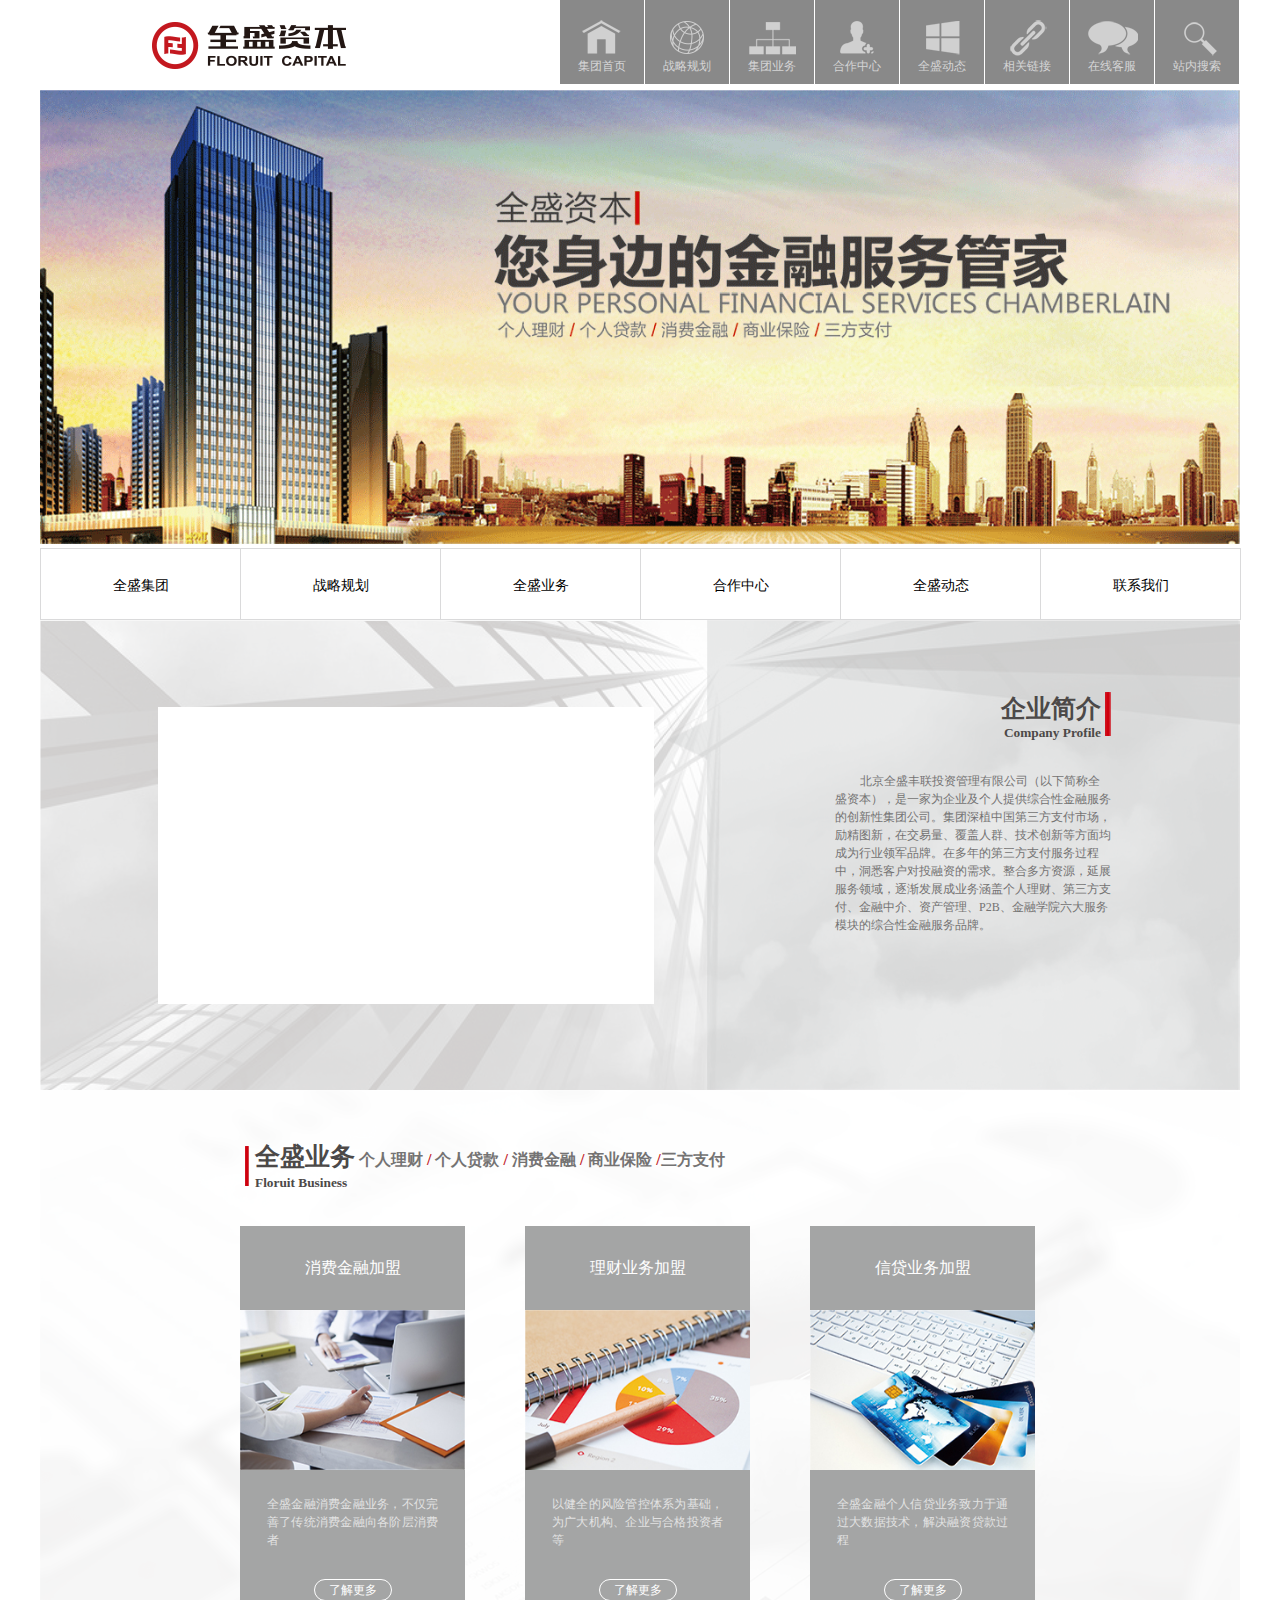
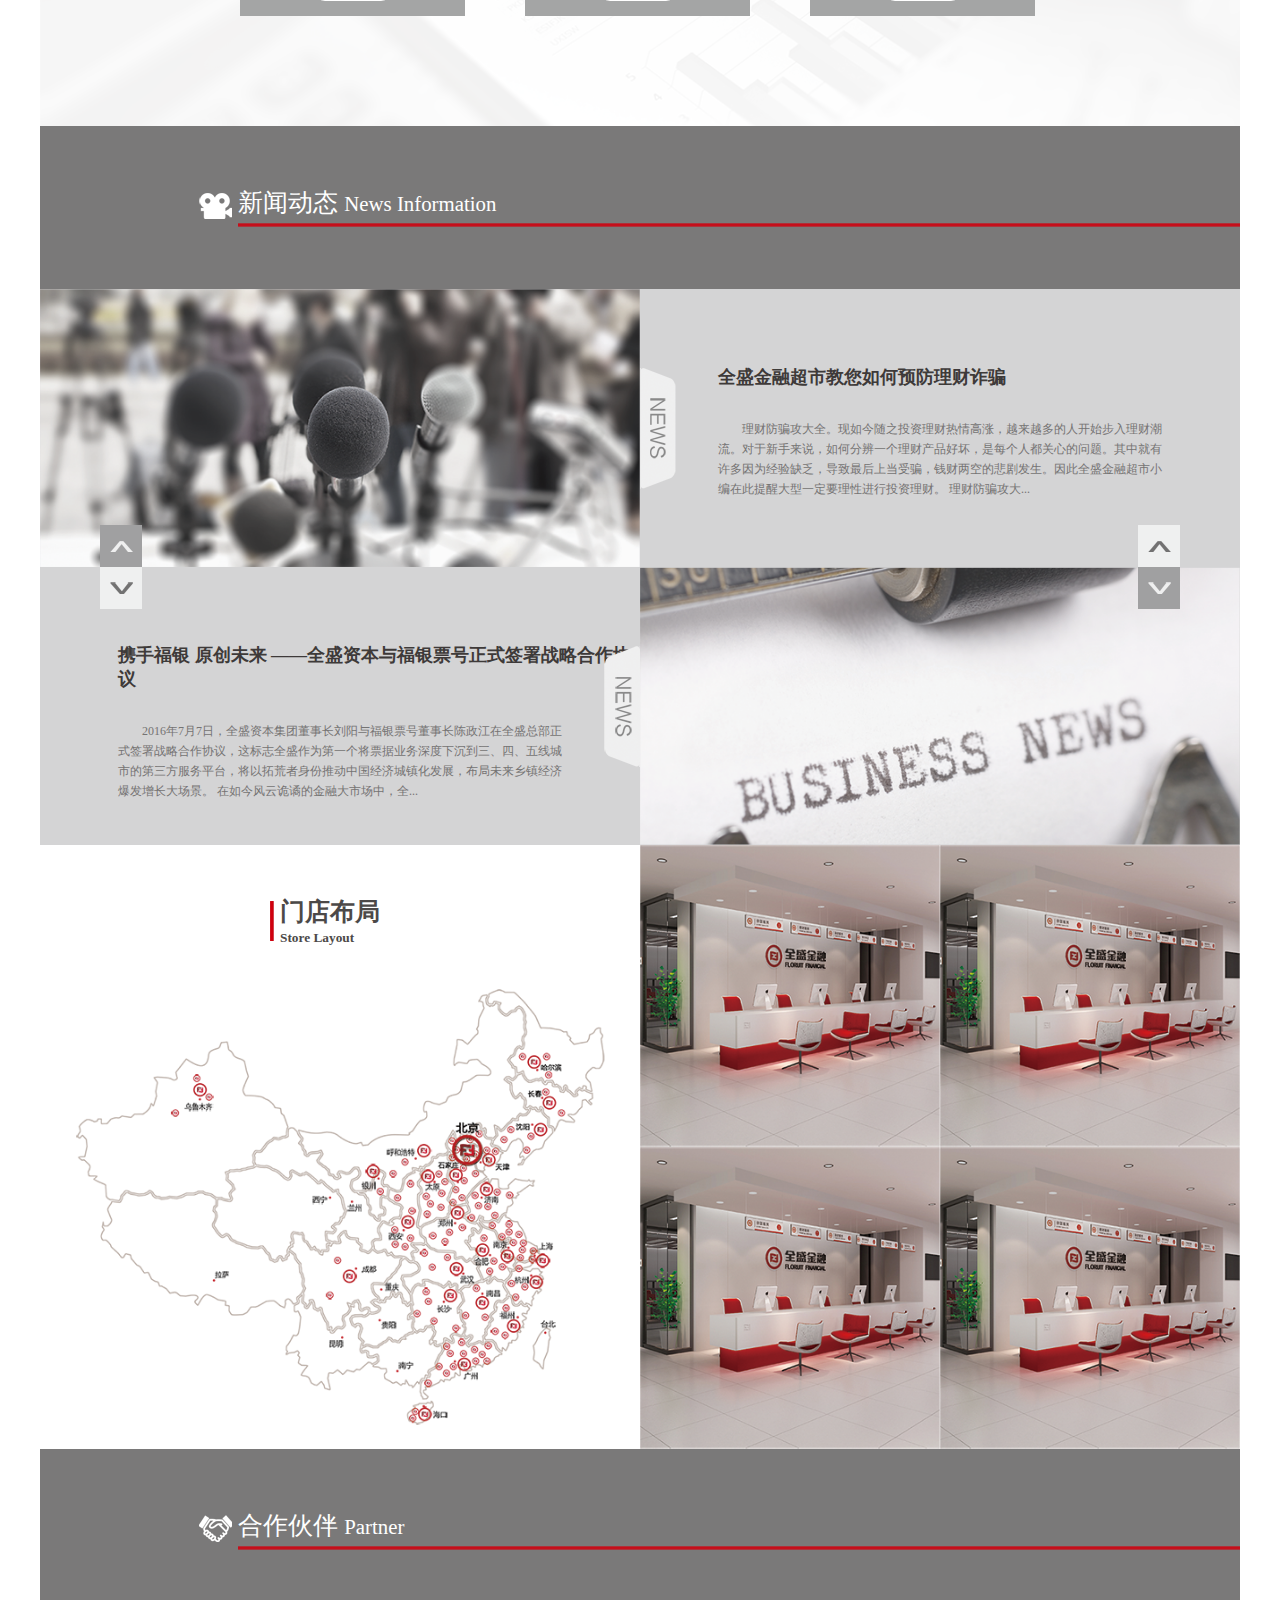
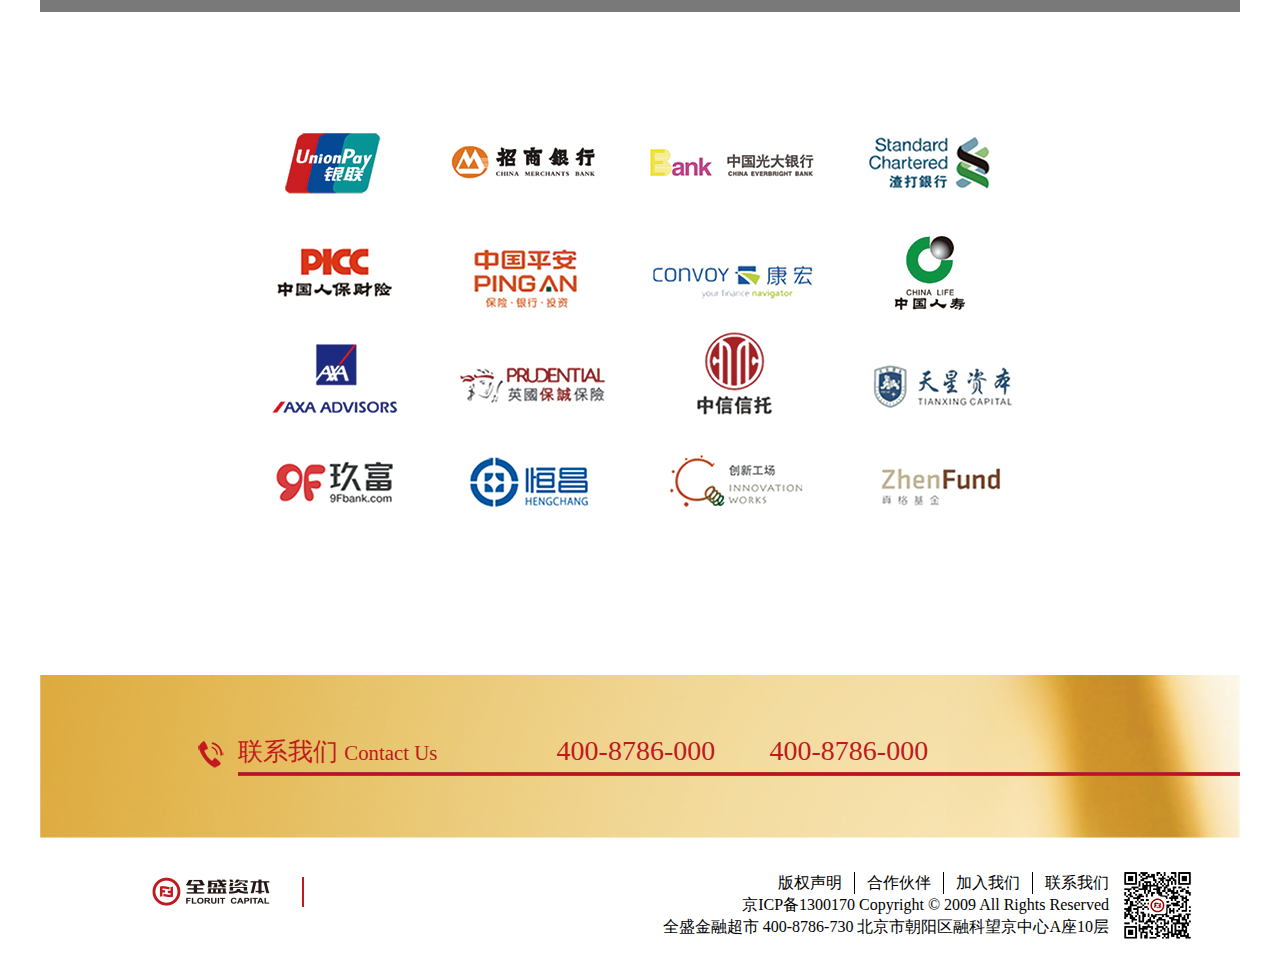
<file: index.html>
<!DOCTYPE html>
<html lang="en">
<head>
	<meta charset="UTF-8">
	<title>官网首页</title>
	<link rel="stylesheet" type="text/css" href="CSS/reset.css">
	<link rel="stylesheet" type="text/css" href="CSS/index.css">
</head>
<body>
	<div class="header">
		<div class="header-inner warp">
			<div >
				<a href="">
					<i class="logo vertical-mid"></i>
				</a>
			</div>
			<div class="menu-outer">
				<ul>
					<li>
						<a href="">
							<i class="i1"></i>
							<span>集团首页</span>
						</a>
					</li>
					<li>
						<a href="">
							<i class="i2"></i>
							<span>战略规划</span>
						</a>
					</li>
					<li>
						<a href="">
							<i class="i3"></i>
							<span>集团业务</span>
						</a>
					</li>
					<li>
						<a href="">
							<i class="i4"></i>
							<span>合作中心</span>
						</a>
					</li>
					<li>
						<a href="">
							<i class="i5"></i>
							<span>全盛动态</span>
						</a>
					</li>
					<li>
						<a href="">
							<i class="i6"></i>
							<span>相关链接</span>
						</a>
					</li>
					<li>
						<a href="">
							<i class="i7"></i>
							<span>在线客服</span>
						</a>
					</li>
					<li>
						<a href="">
							<i class="i8"></i>
							<span>站内搜索</span>
						</a>
					</li>
				</ul>
			</div>
		</div>
	</div>
	<div class="img-outer">
		<img src="img/bg.png" class="warp"/>
	</div>
	<div class="content">
		<div class="menu warp">
			<ul>
				<li>
					<a class="f"href="">全盛集团</a>
					<dl class="drop-list">
						<dd>
							<a href="">>董事长致辞</a>
						</dd>
						<dd>		
							<a href="">>集团简介</a>
						</dd>
						<dd>
							<a href="">>品牌文化</a>
						</dd>
						<dd>
							<a href="">>管理团队</a>
						</dd>
						<dd>
							<a href="">>荣誉资质</a>
						</dd>
						<dd>
							<a href="">>组织结构</a>
						</dd>
					</dl>
				</li>
				<li>
					<a class="f" href="">战略规划</a>
					<dl class="drop-list">
						<dd>
							<a href="">>全盛基金</a>
						</dd>
						<dd>		
							<a href="">>全盛资管</a>
						</dd>
						<dd>
							<a href="">>全盛支付</a>
						</dd>
						<dd>
							<a href="">>全盛传媒</a>
						</dd>
					</dl>
				</li>
				<li>
					<a class="f"href="">全盛业务</a>
						<dl class="drop-list">
						<dd>
							<a href="">>信贷业务加盟</a>
						</dd>
						<dd>		
							<a href="">>理财业务加盟</a>
						</dd>
						<dd>
							<a href="">>消费金融加盟</a>
						</dd>
						<dd>
							<a href="">>商业保险加盟</a>
						</dd>
						<dd>
							<a href="">>三方支付加盟</a>
						</dd>
					</dl>
				</li>
				<li>
					<a class="f"href="">合作中心</a>
					<dl class="drop-list">
						<dd>
							<a href="">>金融机构渠道合作</a>
						</dd>
						<dd>		
							<a href="">>门店展示</a>
						</dd>
					</dl>
				</li>
				<li>
					<a class="f"href="">全盛动态</a>
					<dl class="drop-list">
						<dd>
							<a href="">>企业新闻</a>
						</dd>
						<dd>		
							<a href="">>媒体报道</a>
						</dd>
						<dd>		
							<a href="">>全盛商学院</a>
						</dd>
					</dl>
				</li>
				<li>
					<a class="f"href="">联系我们</a>
				</li>
			</ul>
		</div>
		<div class="profile warp">
			<div class="video-outer">
				<iframe class="both-mid"src="http://www.chinaqszb.com/flvplayer.swf"></iframe>
			</div>
			<div class="profile-text">
				<div class="bg"></div>
				<div class="text">
					<h3>
						<a href="">企业简介</a>
						<small>Company Profile</small>
					</h3>
					<p class="pa">北京全盛丰联投资管理有限公司（以下简称全盛资本），是一家为企业及个人提供综合性金融服务的创新性集团公司。集团深植中国第三方支付市场，励精图新，在交易量、覆盖人群、技术创新等方面均成为行业领军品牌。在多年的第三方支付服务过程中，洞悉客户对投融资的需求。整合多方资源，延展服务领域，逐渐发展成业务涵盖个人理财、第三方支付、金融中介、资产管理、P2B、金融学院六大服务模块的综合性金融服务品牌。</p>
				</div>
			</div>
		</div>
		<div class="business warp">
			<div class="business-bg"></div>
			<div class="outer">
				<div class="title-outer">
					<h3 class="title">
						<p>
							<a href="">全盛业务</a>
							个人理财
							<b>/</b>
							个人贷款
							<b>/</b>
							消费金融
							<b>/</b>
							商业保险
							<b>/</b>三方支付
						</p>
						<small>Floruit Business</small>
					</h3>
				</div>
				<div class="sha-outer">
					<ul>
						<li>
							<div class="join-outer">
								<a href="">消费金融加盟</a>
							</div>
							<img src="img/jiameng1.jpg">
							<div class="infor">
								<p>
									全盛金融消费金融业务，不仅完善了传统消费金融向各阶层消费者
								</p>
								<a href="">了解更多</a>
							</div>
						</li>
						<li>
							<div class="join-outer">
								<a href="">理财业务加盟</a>
							</div>
							<img src="img/jiameng2.jpg">
							<div class="infor">
								<p>
									以健全的风险管控体系为基础，为广大机构、企业与合格投资者等
								</p>
								<a href="">了解更多</a>
							</div>
						</li>
						<li>
							<div class="join-outer">
								<a href="">信贷业务加盟</a>
							</div>
							<img src="img/jiameng3.jpg">
							<div class="infor">
								<p>
									全盛金融个人信贷业务致力于通过大数据技术，解决融资贷款过程
								</p>
								<a href="">了解更多</a>
							</div>
						</li>
					</ul>
				</div>
			</div>
		</div>
		<div class="news-infor warp">
			<div>
				<p>新闻动态
					<small>News Information
					</small>
				</p>
				<i class="icon"></i>
			</div>
		</div>
		<div class="news warp clear">
			<img src="img/huatong.png">
			<div class="box">
				<i class="newsr vertical-mid"></i>
				<strong>
					<a href="">全盛金融超市教您如何预防理财诈骗</a>
				</strong>
				<p>理财防骗攻大全。现如今随之投资理财热情高涨，越来越多的人开始步入理财潮流。对于新手来说，如何分辨一个理财产品好坏，是每个人都关心的问题。其中就有许多因为经验缺乏，导致最后上当受骗，钱财两空的悲剧发生。因此全盛金融超市小编在此提醒大型一定要理性进行投资理财。 理财防骗攻大...</p>
			</div>
			<div class="box">
				<i class="newsl vertical-mid"></i>
				<strong>
					<a href="">携手福银 原创未来 ——全盛资本与福银票号正式签署战略合作协议</a>
				</strong>
				<p>2016年7月7日，全盛资本集团董事长刘阳与福银票号董事长陈政江在全盛总部正式签署战略合作协议，这标志全盛作为第一个将票据业务深度下沉到三、四、五线城市的第三方服务平台，将以拓荒者身份推动中国经济城镇化发展，布局未来乡镇经济爆发增长大场景。 在如今风云诡谲的金融大市场中，全...</p>
			</div>
			<img src="img/news.png">
						<div class="control control-L">
				<a  class="dark" href="">
					<i class="icon both-mid i1"></i>
				</a>
				<a  class="bright"href="">
					<i class="icon both-mid i2"></i>
				</a>
			</div>
			<div class="control control-R">
				<a  class="bright" href="">
					<i class="icon both-mid i3"></i>
				</a>
				<a  class="dark"href="">
					<i class="icon both-mid i4"></i>
				</a>
			</div>
		</div>
		<div class="shop clear warp">
			<div>
				<div class="title-outer pl">
					<h3 class="title">
						<p>
							<a href="">门店布局</a>
						</p>
						<small>Store Layout</small>
					</h3>
				</div>
				<img class="map"src="img/china.png">
			</div>
			<div class="pics">
				<div>
					<img src="img/quansheng1.png">
					<img  class="hidden"src="img/hover.jpg">
				</div>
				<div>
					<img src="img/quansheng1.png">
					<img  class="hidden"src="img/hover.jpg">
				</div>
				<div>
					<img src="img/quansheng1.png">
					<img  class="hidden"src="img/hover.jpg">
				</div>
				<div>
					<img src="img/quansheng1.png">
					<img  class="hidden"src="img/hover.jpg">
				</div>
			</div>
		</div>
		<div class="news-infor warp">
			<div>
				<p>合作伙伴
					<small>Partner
					</small>
				</p>
				<i class="icon partner"></i>
			</div>
		</div>
		<div class="partners warp">
			<img src="img/partner.png">
		</div>
		<div class="contact news-infor warp">
			<div>
				<p>	
					<a>联系我们</a>
					<small>Contact Us
					</small>
					<span class="ml">400-8786-000</span>
					<span>400-8786-000</span>
				</p>
				<i class="icon telephone"></i>
			</div>
		</div>
	</div>
	<div class="footer warp">
		<a href="">
			<i class="logo vertical-mid logo-bottom"></i>
		</a>
		<div class="footer-right">
			<div class="footer-text">
				<p class="p1 clear">
					<a href="">联系我们</a>
					<a href="">加入我们</a>
					<a href="">合作伙伴</a>
					<a href="">版权声明</a>
				</p>
				<p>
					<a href="">京ICP备1300170 </a>Copyright &copy; 2009 All Rights Reserved 
				</p>
				<p>
					全盛金融超市 400-8786-730 北京市朝阳区融科望京中心A座10层
				</p>
			</div>
			<i class="code"></i>
		</div>
	</div>
</body>
</html>
</file>
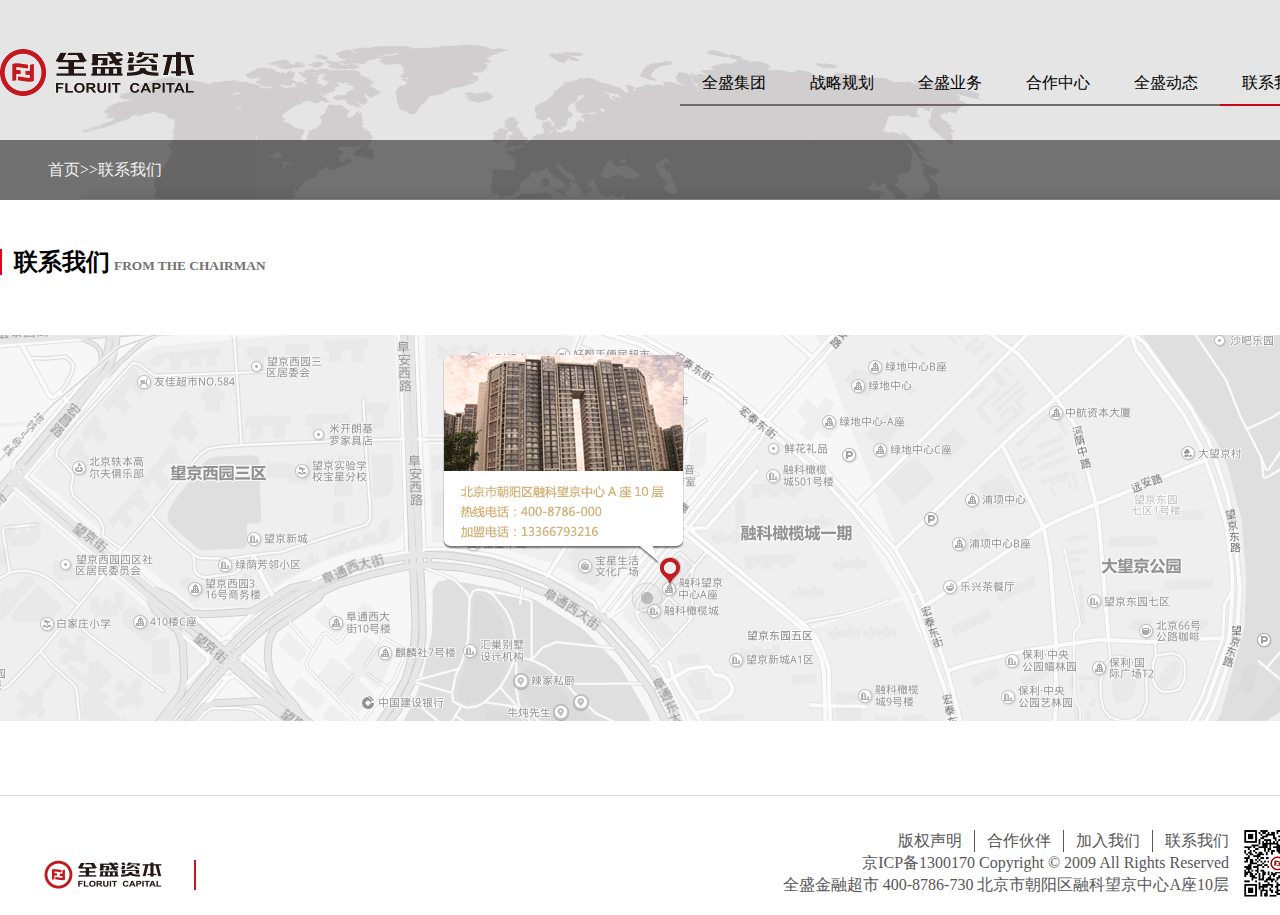
<file: contact.html>
<!DOCTYPE html>
<html lang="en">
<head>
	<meta charset="UTF-8">
	<title>联系我们</title>
	<link rel="stylesheet" type="text/css" href="CSS/reset.css">
	<link rel="stylesheet" type="text/css" href="CSS/header-footer.css">
	<link rel="stylesheet" type="text/css" href="CSS/contact.css">
</head>
<body>
	<div class="header">
		<div class="bg1"></div>
		<div class="warp header-inner">
			<a href="">
				<i class="logo"></i>
			</a>
			<ul class="header-menu">
				<li>
					<a href="">全盛集团</a>
				</li>
				<li>
					<a href="">战略规划</a>
				</li>
				<li>
					<a href="">全盛业务</a>
				</li>
				<li>
					<a href="">合作中心</a>
				</li>
				<li>
					<a href="">全盛动态</a>
				</li>
				<li class="focus">
					<a href="">联系我们</a>
				</li>
			</ul>
		</div>
		<div class="address">
			<div class="warp">
				<a href="">首页</a>
				<span>>></span>
				<a href="">联系我们</a>
			</div>
		</div>
	</div>
	<div class="container w1360">
		<h3 class="title-l title">
			<span>联系我们</span>
			<small>FROM THE CHAIRMAN</small>
		</h3>
		<img src="img/map.png">
	</div>
	<div class="footer">
		<div class="warp footer-inner">
			<a href="">
				<i class="logo vertical-mid logo-bottom"></i>
			</a>
			<div class="footer-right">
				<div class="footer-text">
					<p class="p1 clear">
						<a href="">联系我们</a>
						<a href="">加入我们</a>
						<a href="">合作伙伴</a>
						<a href="">版权声明</a>
					</p>
					<p>
						<a href="">京ICP备1300170 </a>Copyright &copy; 2009 All Rights Reserved 
					</p>
					<p>
						全盛金融超市 400-8786-730 北京市朝阳区融科望京中心A座10层
					</p>
				</div>
				<i class="code"></i>
			</div>
		</div>
	</div>
</body>
</html>
</file>
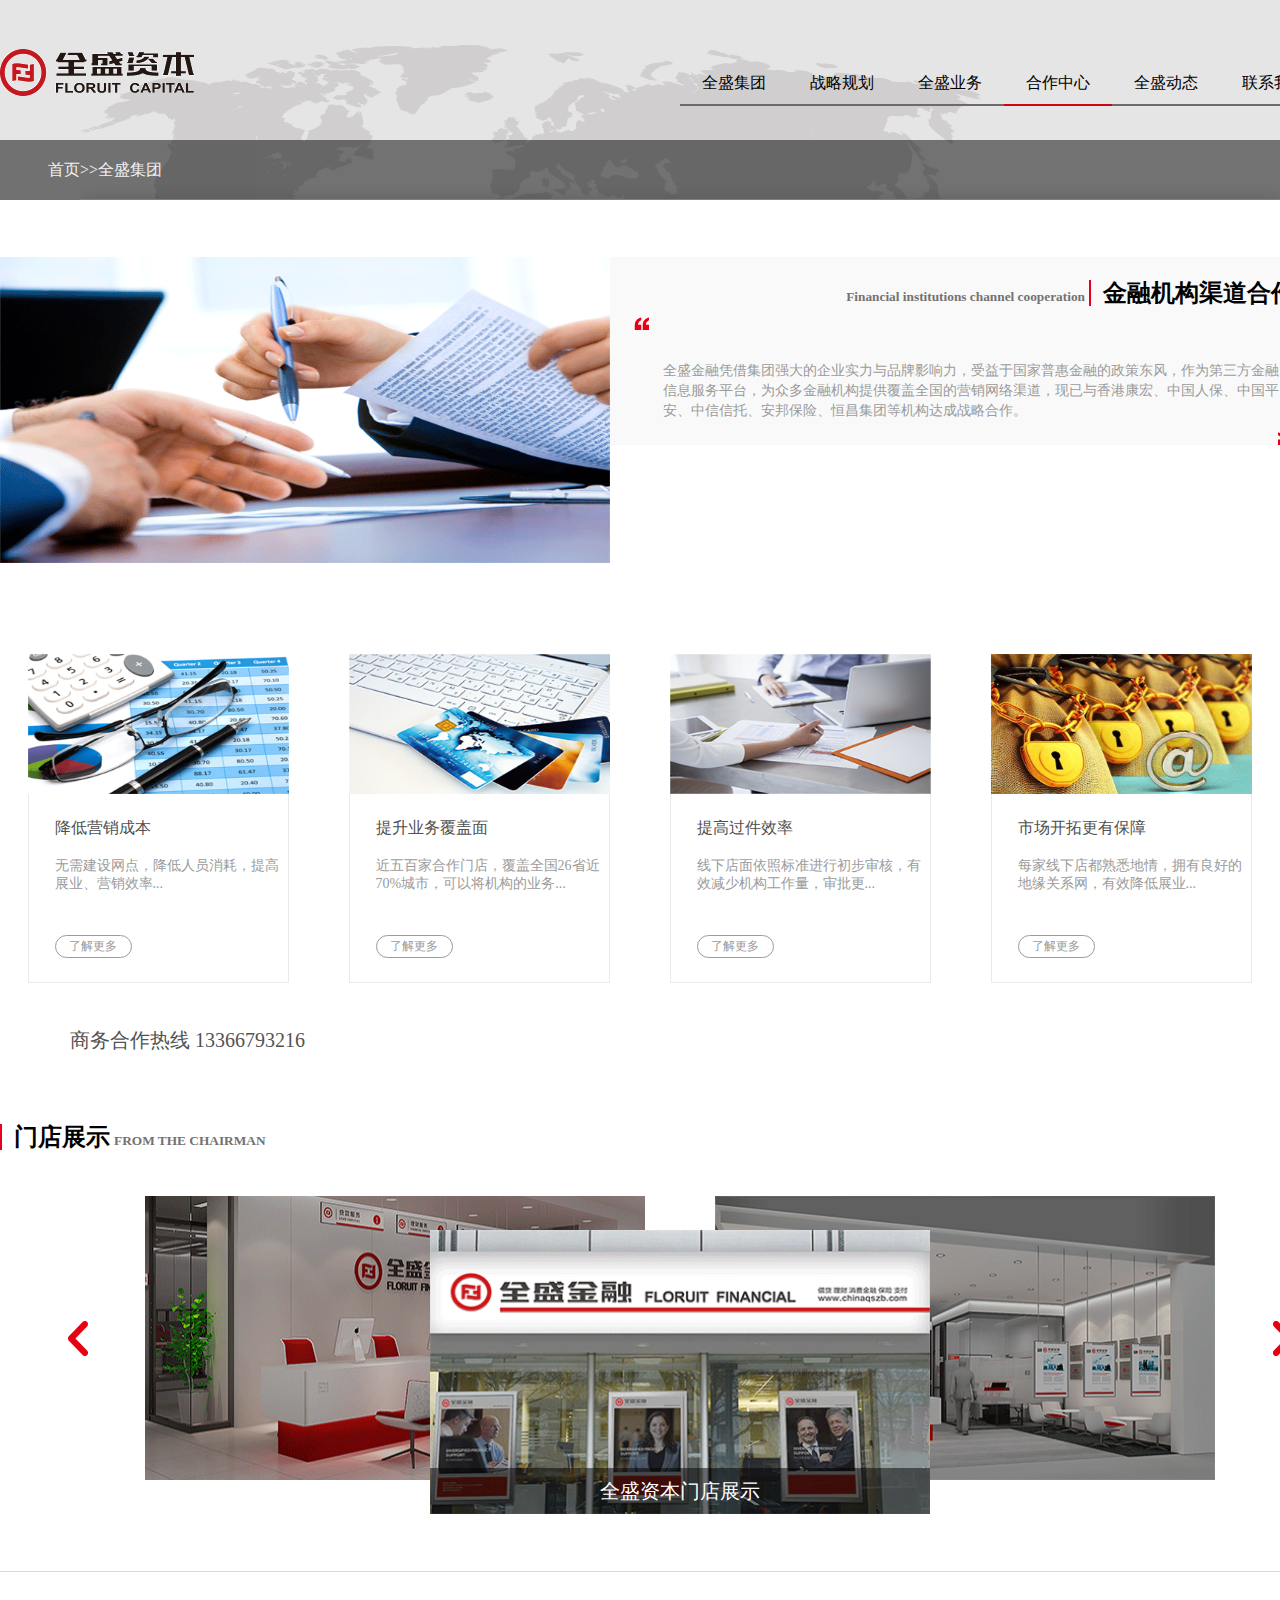
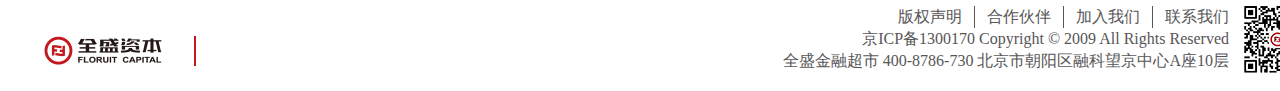
<file: hezuo.html>
<!DOCTYPE html>
<html lang="en">
<head>
	<meta charset="UTF-8">
	<title>合作中心</title>
	<link rel="stylesheet" type="text/css" href="CSS/reset.css">
	<link rel="stylesheet" type="text/css" href="CSS/header-footer.css">
	<link rel="stylesheet" type="text/css" href="CSS/hezuo.css">
</head>
<body>
	<div class="header">
		<div class="bg1"></div>
		<div class="warp header-inner">
			<a href="">
				<i class="logo"></i>
			</a>
			<ul class="header-menu">
				<li>
					<a href="">全盛集团</a>
				</li>
				<li>
					<a href="">战略规划</a>
				</li>
				<li>
					<a href="">全盛业务</a>
				</li>
				<li class="focus">
					<a href="">合作中心</a>
				</li>
				<li>
					<a href="">全盛动态</a>
				</li>
				<li>
					<a href="">联系我们</a>
				</li>
			</ul>
		</div>
		<div class="address">
			<div class="warp">
				<a href="">首页</a>
				<span>>></span>
				<a href="">全盛集团</a>
			</div>
		</div>
	</div>
	<div class="container">
		<div class="w1360 clear">
			<img src="img/hezuo.png">
			<div class="content bg">
				<div class="text-outer-r">
					<h3 class="title-r title">
						<small>Financial institutions channel cooperation</small>
						<span>金融机构渠道合作</span>
					</h3>
					<div class="para-outer">
						<i class="l-t icon"></i>
						<div class="para">
							<p>全盛金融凭借集团强大的企业实力与品牌影响力，受益于国家普惠金融的政策东风，作为第三方金融信息服务平台，为众多金融机构提供覆盖全国的营销网络渠道，现已与香港康宏、中国人保、中国平安、中信信托、安邦保险、恒昌集团等机构达成战略合作。</p>
						</div>
						<i class="r-b icon"></i>
					</div>
				</div>
			</div>
		</div>
		<ul class="clear">
			<li>
				<img src="img/jisuanqi.png">
				<div class="word-outer">
					<p class="p1">降低营销成本</p>
					<p class="p2">无需建设网点，降低人员消耗，提高展业、营销效率...</p>
					<a href="">了解更多</a>
				</div>
			</li>
			<li>
				<img src="img/jiameng3.jpg">
				<div class="word-outer">
					<p class="p1">
						提升业务覆盖面
					</p>
					<p class="p2">
						近五百家合作门店，覆盖全国26省近70%城市，可以将机构的业务...
					</p>
					<a href="">了解更多</a>
				</div>
			</li>
			<li>
				<img src="img/jiameng1.jpg">
				<div class="word-outer">
					<p class="p1">
						提高过件效率
					</p>
					<p class="p2">
						线下店面依照标准进行初步审核，有效减少机构工作量，审批更...
					</p>
					<a href="">了解更多</a>
				</div>
			</li>
			<li>
				<img src="img/lock.png">
				<div class="word-outer">
					<p class="p1">
						市场开拓更有保障
					</p>
					<p class="p2">
						每家线下店都熟悉地情，拥有良好的地缘关系网，有效降低展业...
					</p>
					<a href="">了解更多</a>
				</div>
			</li>
		</ul>
		<p class="number">
			商务合作热线&nbsp;13366793216
		</p>
		<div class="w1360">
			<h3 class="title-l title">
					<span>门店展示</span>
					<small>FROM THE CHAIRMAN</small>
			</h3>
			<div class="imgs">
				<a class="vertical-mid" href="">	
					<i class="prew"></i>
					<i class="prew1"></i>
				</a>
				<div class="img1-outer">
					<img src="img/quansheng5.png">
					<div class="shadow"></div>
				</div>
				<div class="img2-outer">
					<img src="img/quansheng4.png">
					<div class="shadow"></div>
				</div>
				<div class="img3-outer">
					<img src="img/quansheng6.png">
					<div class="text">
					</div>
					<span>全盛资本门店展示</span>
				</div>
				<a class="vertical-mid r" href="">
					<i class="next"></i>
					<i class="next1"></i>
				</a>
			</div>
		</div>
	</div>
	<div class="footer">
		<div class="warp footer-inner">
			<a href="">
				<i class="logo vertical-mid logo-bottom"></i>
			</a>
			<div class="footer-right">
				<div class="footer-text">
					<p class="p1 clear">
						<a href="">联系我们</a>
						<a href="">加入我们</a>
						<a href="">合作伙伴</a>
						<a href="">版权声明</a>
					</p>
					<p>
						<a href="">京ICP备1300170 </a>Copyright &copy; 2009 All Rights Reserved 
					</p>
					<p>
						全盛金融超市 400-8786-730 北京市朝阳区融科望京中心A座10层
					</p>
				</div>
				<i class="code"></i>
			</div>
		</div>
	</div>
</body>
</html>
</file>
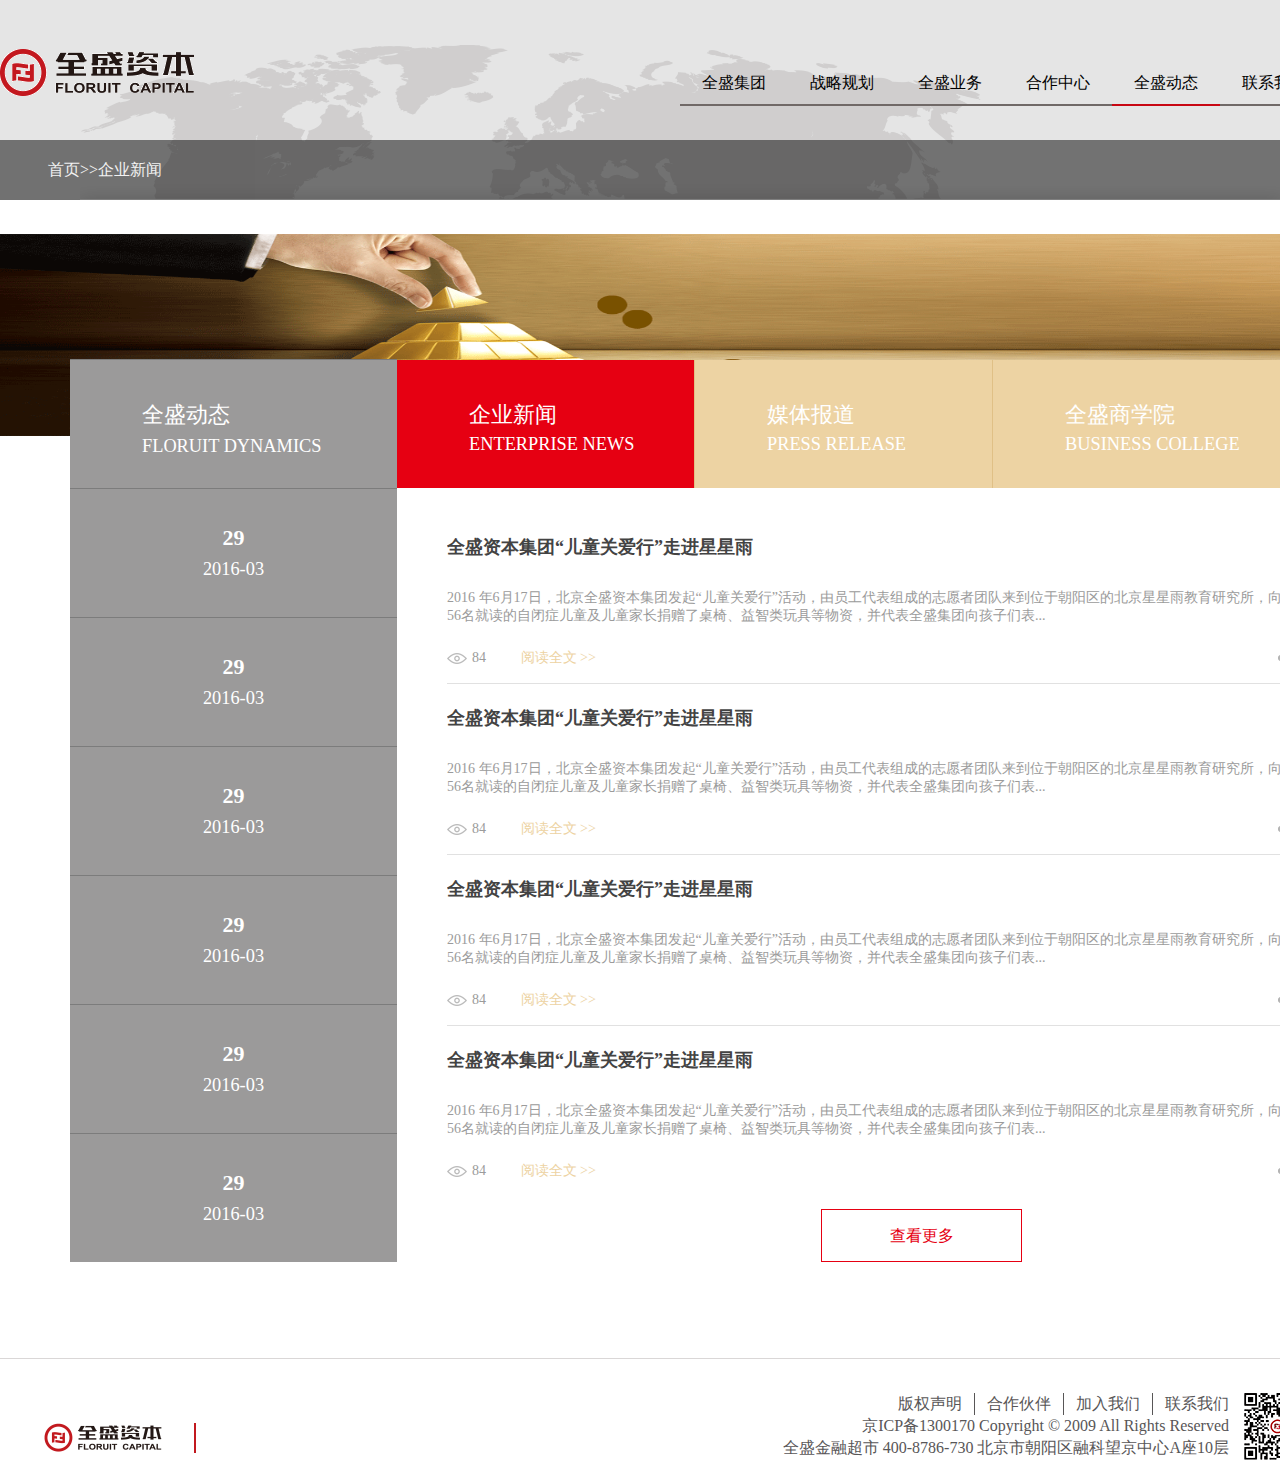
<file: xinwen.html>
<!DOCTYPE html>
<html lang="en">
<head>
	<meta charset="UTF-8">
	<title>公司新闻</title>
	<link rel="stylesheet" type="text/css" href="CSS/reset.css">
	<link rel="stylesheet" type="text/css" href="CSS/header-footer.css">
	<link rel="stylesheet" type="text/css" href="CSS/xinwen.css">
</head>
<body>
	<div class="header">
		<div class="bg1"></div>
		<div class="warp header-inner">
			<a href="">
				<i class="logo"></i>
			</a>
			<ul class="header-menu">
				<li>
					<a href="">全盛集团</a>
				</li>
				<li>
					<a href="">战略规划</a>
				</li>
				<li>
					<a href="">全盛业务</a>
				</li>
				<li>
					<a href="">合作中心</a>
				</li>
				<li class="focus">
					<a href="">全盛动态</a>
				</li>
				<li>
					<a href="">联系我们</a>
				</li>
			</ul>
		</div>
		<div class="address">
			<div class="warp">
				<a href="">首页</a>
				<span>>></span>
				<a href="">企业新闻</a>
			</div>
		</div>
	</div>
	<div class="container warp">
		<div class="news w1225">
			<ul class="ul-l">
				<li>
					<div class="th">
						<p>全盛动态<p>
						<small>FLORUIT DYNAMICS</small>
					</div>
				</li>
				<li>
					<div class="date">
						<p>
							<b>29</b>
						</p>
						<p>
							<small>2016-03
							</small>
						<p>
					</div>
				</li>
				<li>
					<div class="date">
						<p>
							<b>29</b>
						</p>
						<p>
							<small>2016-03
							</small>
						<p>
					</div>
				</li>
				<li>
					<div class="date">
						<p>
							<b>29</b>
						</p>
						<p>
							<small>2016-03
							</small>
						<p>
					</div>
				</li>
				<li>
					<div class="date">
						<p>
							<b>29</b>
						</p>
						<p>
							<small>2016-03
							</small>
						<p>
					</div>
				</li>
				<li>
					<div class="date">
						<p>
							<b>29</b>
						</p>
						<p>
							<small>2016-03
							</small>
						<p>
					</div>
				</li>
				<li>
					<div class="date">
						<p>
							<b>29</b>
						</p>
						<p>
							<small>2016-03
							</small>
						<p>
					</div>
				</li>
			</ul>
			<ul class="ul-t">
				<li class="focus">
					<div class="th">
						<p>
							<a>企业新闻
							</a>
						<p>
						<a>
							<small>
							ENTERPRISE NEWS
							</small>
						</a>
					</div>
				</li>
				<li>
					<div class="th">
						<p>
							<a>媒体报道
							</a>
						<p>
						<a>
							<small>
							PRESS RELEASE
							</small>
						</a>
					</div>
				</li>
				<li>
					<div class="th">
						<p>
							<a>全盛商学院
							</a>
						<p>
						<a>
							<small>
							BUSINESS COLLEGE
							</small>
						</a>
					</div>
				</li>
			</ul>
			<ul class="main">
				<li>
					<h4>
						<a>全盛资本集团“儿童关爱行”走进星星雨
						</a>
					</h4>
					<p class="infor">
						2016 年6月17日，北京全盛资本集团发起“儿童关爱行”活动，由员工代表组成的志愿者团队来到位于朝阳区的北京星星雨教育研究所，向56名就读的自闭症儿童及儿童家长捐赠了桌椅、益智类玩具等物资，并代表全盛集团向孩子们表...
					</p>
					<p>
						<i class="eye icon"></i>84
						<a href="">阅读全文 >></a>
						<a class="share icon"href="">
						</a>
					</p>
				</li>
				<li>
					<h4>
						<a>全盛资本集团“儿童关爱行”走进星星雨
						</a>
					</h4>
					<p class="infor">
						2016 年6月17日，北京全盛资本集团发起“儿童关爱行”活动，由员工代表组成的志愿者团队来到位于朝阳区的北京星星雨教育研究所，向56名就读的自闭症儿童及儿童家长捐赠了桌椅、益智类玩具等物资，并代表全盛集团向孩子们表...
					</p>
					<p>
						<i class="eye icon"></i>84
						<a href="">阅读全文 >></a>
						<a class="share icon"href="">
						</a>
					</p>
				</li>
				<li>
					<h4>
						<a>全盛资本集团“儿童关爱行”走进星星雨
						</a>
					</h4>
					<p class="infor">
						2016 年6月17日，北京全盛资本集团发起“儿童关爱行”活动，由员工代表组成的志愿者团队来到位于朝阳区的北京星星雨教育研究所，向56名就读的自闭症儿童及儿童家长捐赠了桌椅、益智类玩具等物资，并代表全盛集团向孩子们表...
					</p>
					<p>
						<i class="eye icon"></i>84
						<a href="">阅读全文 >></a>
						<a class="share icon"href="">
						</a>
					</p>
				</li>
				<li>
					<h4>
						<a>全盛资本集团“儿童关爱行”走进星星雨
						</a>
					</h4>
					<p class="infor">
						2016 年6月17日，北京全盛资本集团发起“儿童关爱行”活动，由员工代表组成的志愿者团队来到位于朝阳区的北京星星雨教育研究所，向56名就读的自闭症儿童及儿童家长捐赠了桌椅、益智类玩具等物资，并代表全盛集团向孩子们表...
					</p>
					<p>
						<i class="eye icon"></i>84
						<a href="">阅读全文 >></a>
						<a class="share icon"href="">
						</a>
					</p>
				</li>
			</ul>
			<a class="more-infor"href="">查看更多</a>
		</div>
	</div>
	<div class="footer">
		<div class="warp footer-inner">
			<a href="">
				<i class="logo vertical-mid logo-bottom"></i>
			</a>
			<div class="footer-right">
				<div class="footer-text">
					<p class="p1 clear">
						<a href="">联系我们</a>
						<a href="">加入我们</a>
						<a href="">合作伙伴</a>
						<a href="">版权声明</a>
					</p>
					<p>
						<a href="">京ICP备1300170 </a>Copyright &copy; 2009 All Rights Reserved 
					</p>
					<p>
						全盛金融超市 400-8786-730 北京市朝阳区融科望京中心A座10层
					</p>
				</div>
				<i class="code"></i>
			</div>
		</div>
	</div>
</body>
</html>
</file>
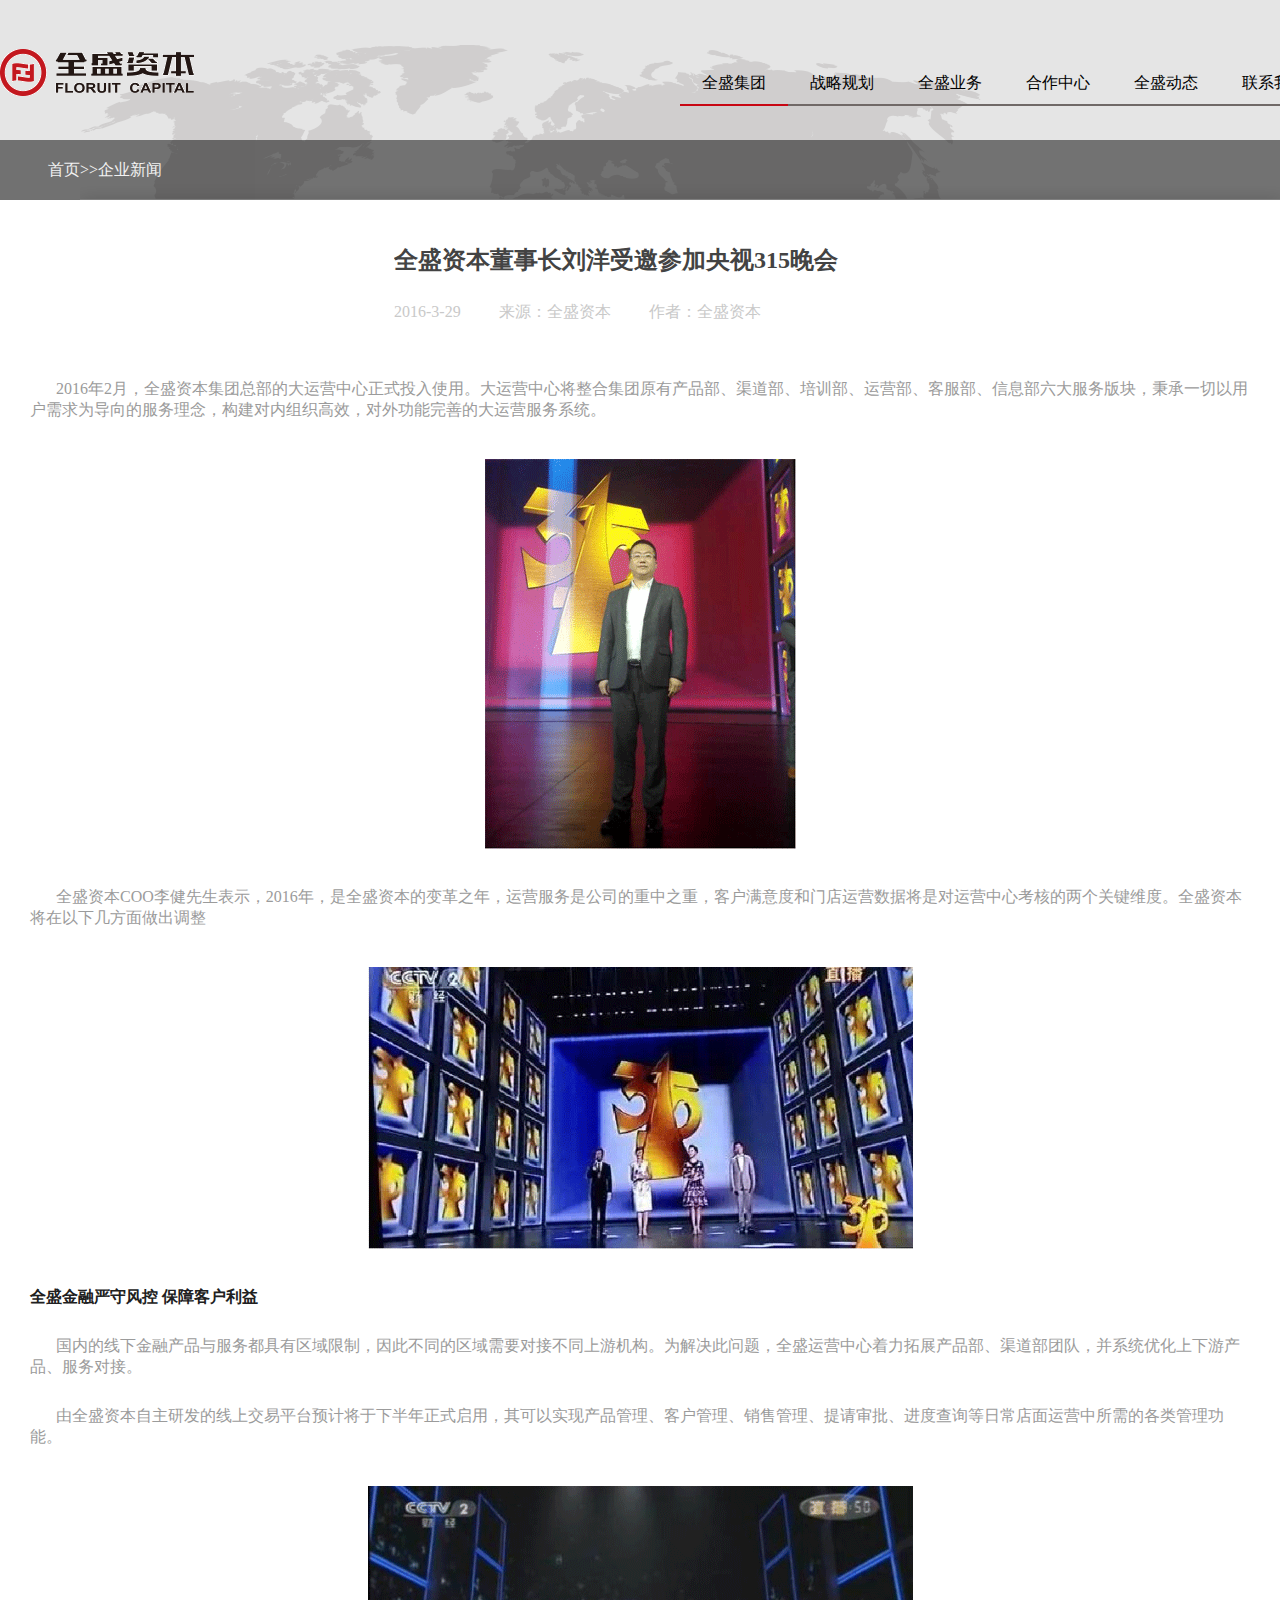
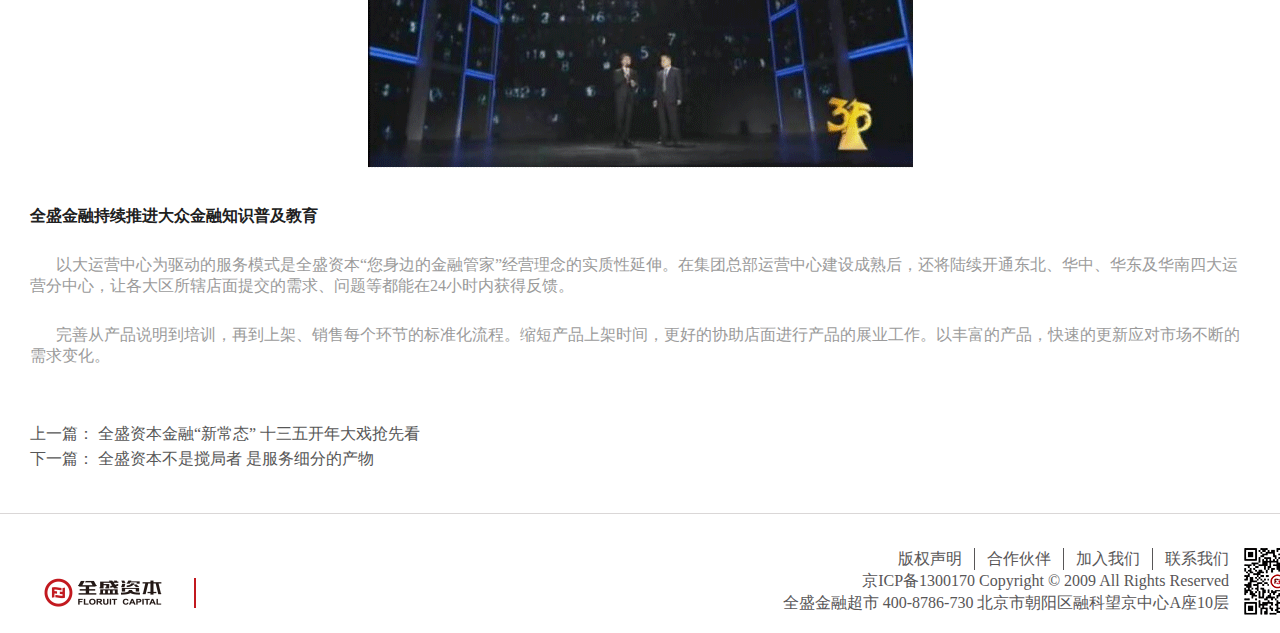
<file: xinwenxiangqing.html>
<!DOCTYPE html>
<html lang="en">
<head>
	<meta charset="UTF-8">
	<title>公司新闻详情页</title>
	<link rel="stylesheet" type="text/css" href="CSS/reset.css">
	<link rel="stylesheet" type="text/css" href="CSS/header-footer.css">
	<link rel="stylesheet" type="text/css" href="CSS/xiangqing.css">
</head>
<body>
	<div class="header">
		<div class="bg1"></div>
		<div class="warp header-inner">
			<a href="">
				<i class="logo"></i>
			</a>
			<ul class="header-menu">
				<li class="focus">
					<a href="">全盛集团</a>
				</li>
				<li>
					<a href="">战略规划</a>
				</li>
				<li>
					<a href="">全盛业务</a>
				</li>
				<li>
					<a href="">合作中心</a>
				</li>
				<li>
					<a href="">全盛动态</a>
				</li>
				<li>
					<a href="">联系我们</a>
				</li>
			</ul>
		</div>
		<div class="address">
			<div class="warp">
				<a href="">首页</a>
				<span>>></span>
				<a href="">企业新闻</a>
			</div>
		</div>
	</div>
	<div class="container">
		<div class="title">
			<h3>全盛资本董事长刘洋受邀参加央视315晚会</h3>
			<p class="infor">
				<span>2016-3-29</span>
				<span>来源：全盛资本</span>
				<span>作者：全盛资本</span>
			</p>
		</div>
		<div class="news-text">
			<p>2016年2月，全盛资本集团总部的大运营中心正式投入使用。大运营中心将整合集团原有产品部、渠道部、培训部、运营部、客服部、信息部六大服务版块，秉承一切以用户需求为导向的服务理念，构建对内组织高效，对外功能完善的大运营服务系统。</p>
			<img src="img/caijing1.png">
			<p>全盛资本COO李健先生表示，2016年，是全盛资本的变革之年，运营服务是公司的重中之重，客户满意度和门店运营数据将是对运营中心考核的两个关键维度。全盛资本将在以下几方面做出调整</p>
			<img class="size"src="img/caijing.png">
			<h4>全盛金融严守风控 保障客户利益</h4>
			<p>国内的线下金融产品与服务都具有区域限制，因此不同的区域需要对接不同上游机构。为解决此问题，全盛运营中心着力拓展产品部、渠道部团队，并系统优化上下游产品、服务对接。</p>
			<p>由全盛资本自主研发的线上交易平台预计将于下半年正式启用，其可以实现产品管理、客户管理、销售管理、提请审批、进度查询等日常店面运营中所需的各类管理功能。</p>
			<img src="img/caijing2.png">
			<h4>全盛金融持续推进大众金融知识普及教育</h4>
			<p>以大运营中心为驱动的服务模式是全盛资本“您身边的金融管家”经营理念的实质性延伸。在集团总部运营中心建设成熟后，还将陆续开通东北、华中、华东及华南四大运营分中心，让各大区所辖店面提交的需求、问题等都能在24小时内获得反馈。</p>
			<p>完善从产品说明到培训，再到上架、销售每个环节的标准化流程。缩短产品上架时间，更好的协助店面进行产品的展业工作。以丰富的产品，快速的更新应对市场不断的需求变化。</p>
		</div>
		<div class="link-holder">
			<p>
				<span>上一篇：</span>
				<a href="">全盛资本金融“新常态”&nbsp;十三五开年大戏抢先看</a>
			</p>
			<p>
				<span>下一篇：</span>
				<a href="">全盛资本不是搅局者&nbsp;是服务细分的产物</a>
			</p>
		</div>
	</div>
	<div class="footer">
		<div class="warp footer-inner">
			<a href="">
				<i class="logo vertical-mid logo-bottom"></i>
			</a>
			<div class="footer-right">
				<div class="footer-text">
					<p class="p1 clear">
						<a href="">联系我们</a>
						<a href="">加入我们</a>
						<a href="">合作伙伴</a>
						<a href="">版权声明</a>
					</p>
					<p>
						<a href="">京ICP备1300170 </a>Copyright &copy; 2009 All Rights Reserved 
					</p>
					<p>
						全盛金融超市 400-8786-730 北京市朝阳区融科望京中心A座10层
					</p>
				</div>
				<i class="code"></i>
			</div>
		</div>
	</div>
</body>
</html>
</file>
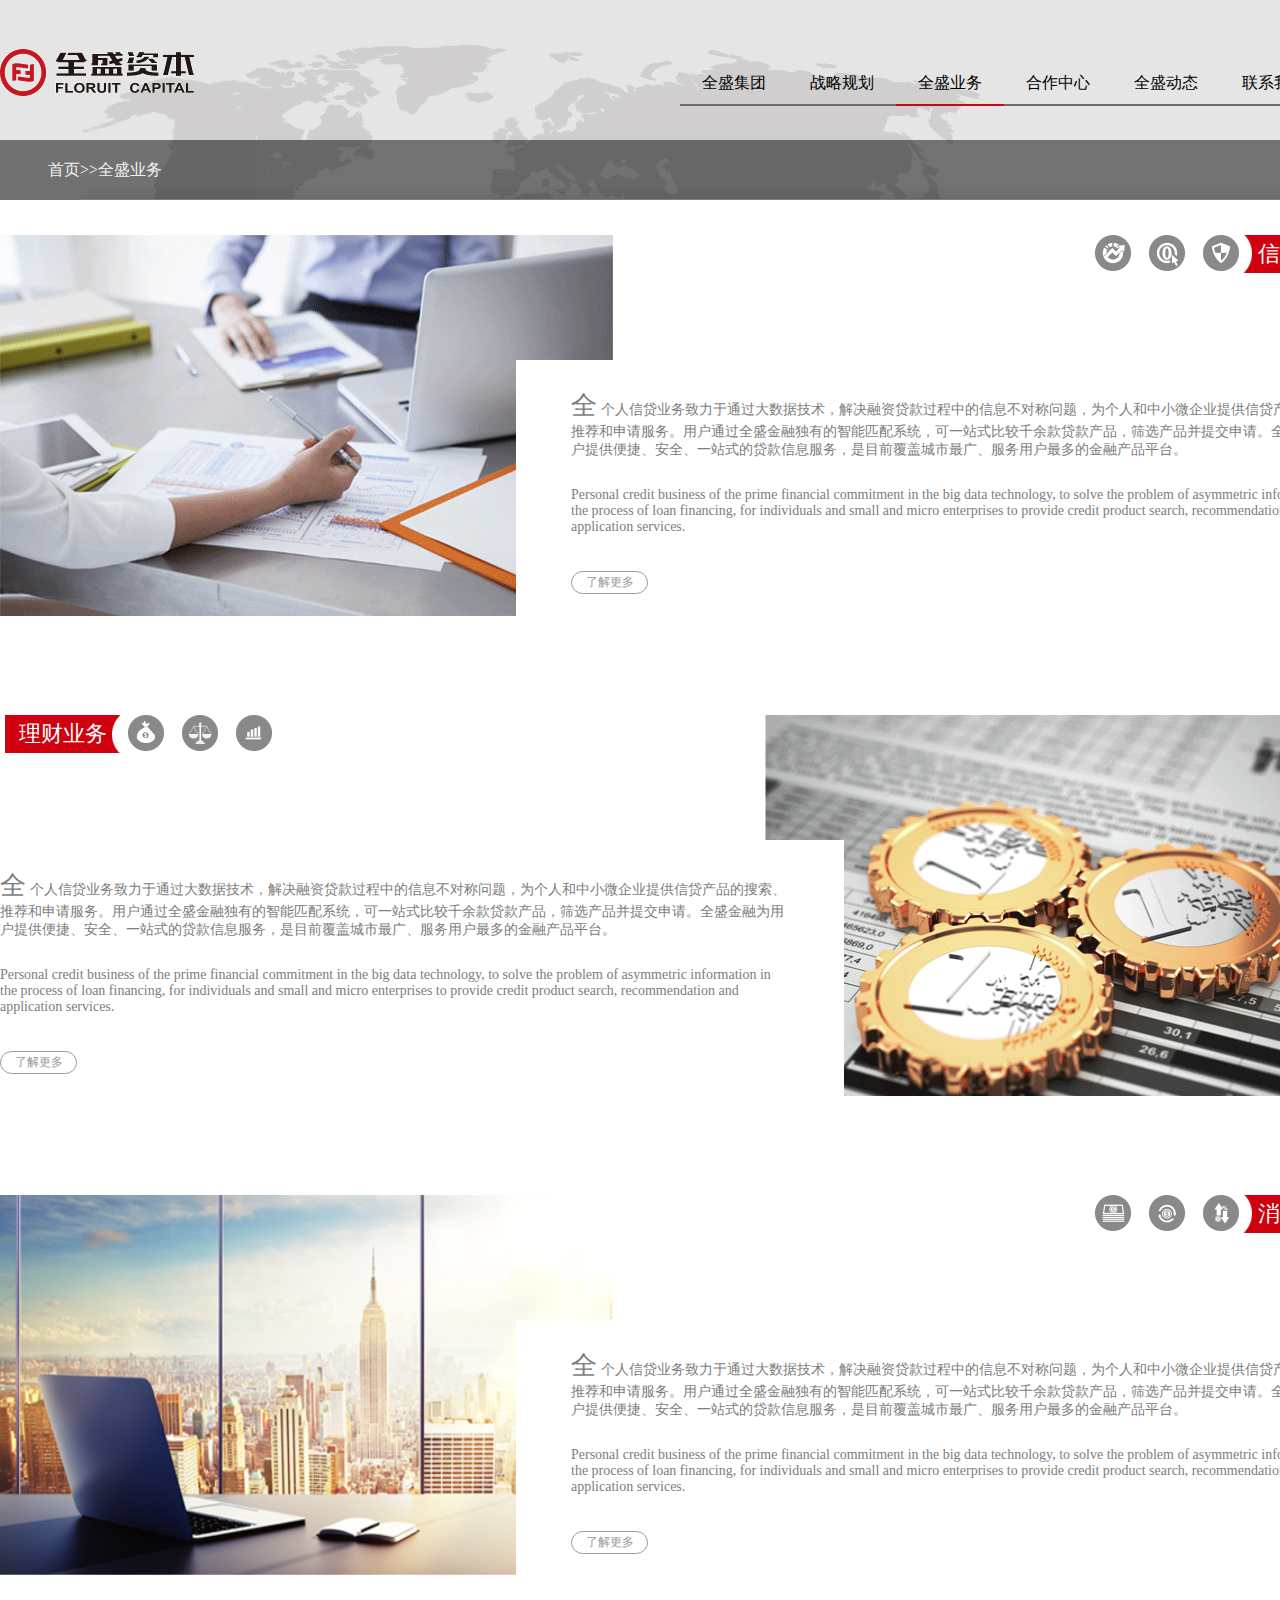
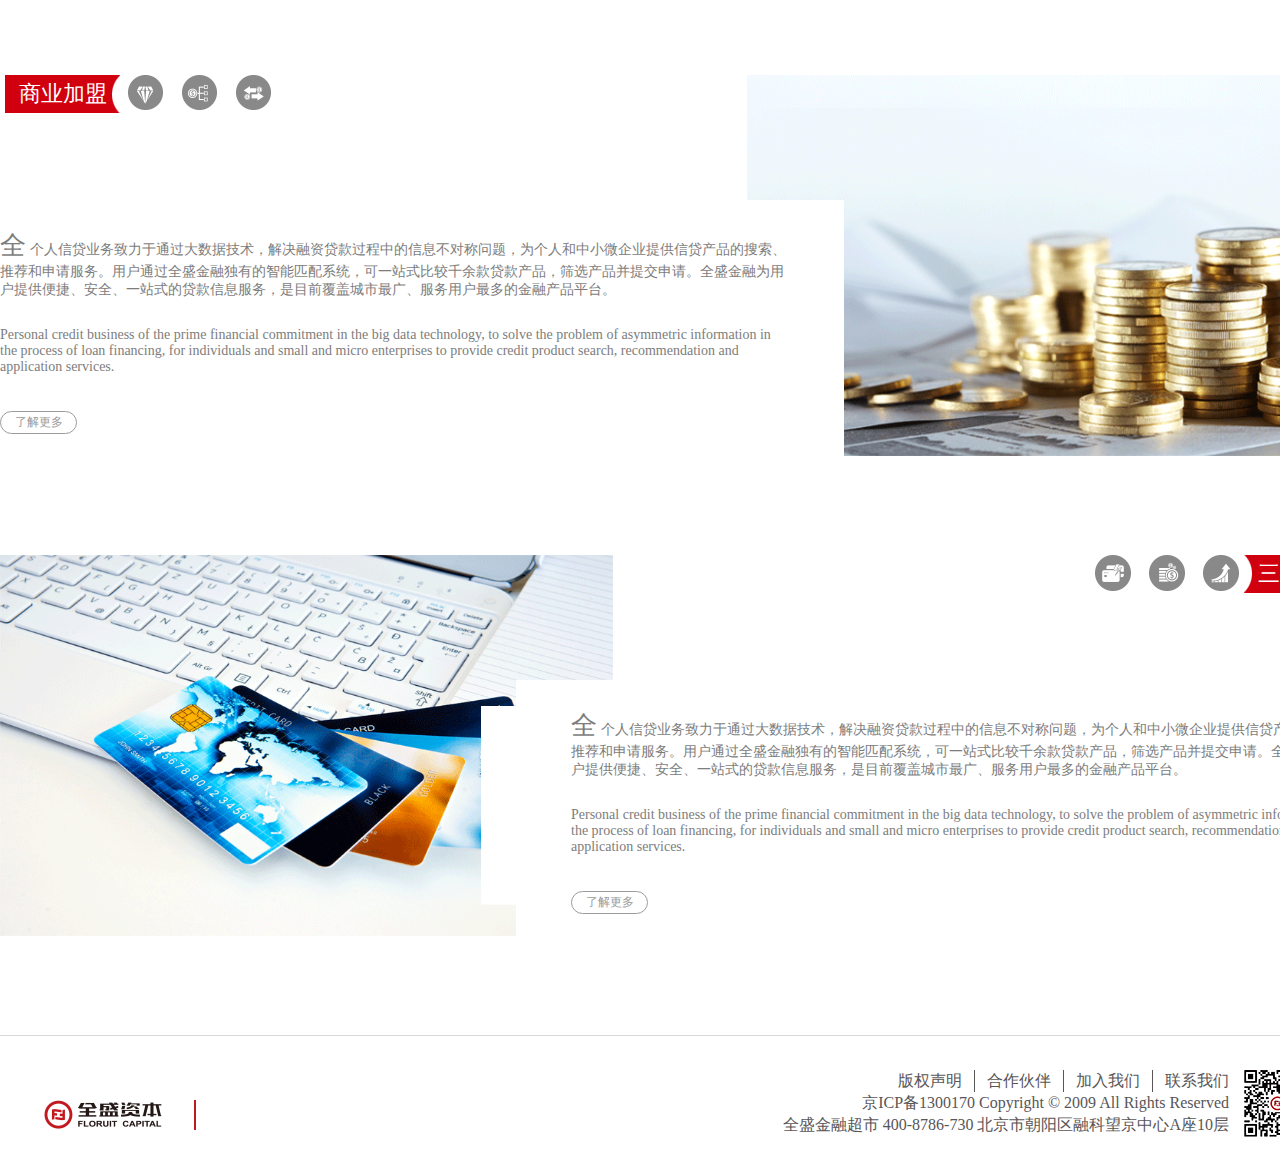
<file: yewu.html>
<!DOCTYPE html>
<html lang="en">
<head>
	<meta charset="UTF-8">
	<title>全盛业务</title>
	<link rel="stylesheet" type="text/css" href="CSS/reset.css">
	<link rel="stylesheet" type="text/css" href="CSS/header-footer.css">
	<link rel="stylesheet" type="text/css" href="CSS/yewu.css">
</head>
<body>
	<div class="header">
		<div class="bg1"></div>
		<div class="warp header-inner">
			<a href="">
				<i class="logo"></i>
			</a>
			<ul class="header-menu">
				<li>
					<a href="">全盛集团</a>
				</li>
				<li>
					<a href="">战略规划</a>
				</li>
				<li  class="focus">
					<a href="">全盛业务</a>
				</li>
				<li>
					<a href="">合作中心</a>
				</li>
				<li>
					<a href="">全盛动态</a>
				</li>
				<li>
					<a href="">联系我们</a>
				</li>
			</ul>
		</div>
		<div class="address">
			<div class="warp">
				<a href="">首页</a>
				<span>>></span>
				<a href="">全盛业务</a>
			</div>
		</div>
	</div>
	<div class="container clear">
		<div class="box">
			<img src="img/bigpen.png">
			<div class="i-outer-r i-outer">
				<i class="i1 icon">
					<span>
						快速贷&nbsp;轻松还
					</span>
				</i>
				<i class="i2 icon">
					<span>
						无抵押&nbsp;零门槛
					</span>
				</i>
				<i class="i3 icon">
					<span>
						更专业&nbsp;更安全
					</span>
				</i>
				<span class="profile-r">信贷业务</span>
			</div>
			<div class="abs abs-r">
				<div class="text-outer-r text-outer">
					<p>
						<span>全</span>
						个人信贷业务致力于通过大数据技术，解决融资贷款过程中的信息不对称问题，为个人和中小微企业提供信贷产品的搜索、推荐和申请服务。用户通过全盛金融独有的智能匹配系统，可一站式比较千余款贷款产品，筛选产品并提交申请。全盛金融为用户提供便捷、安全、一站式的贷款信息服务，是目前覆盖城市最广、服务用户最多的金融产品平台。
					</p>
					<p>Personal credit business of the prime financial commitment in the big data technology, to solve the problem of asymmetric information in the process of loan financing, for individuals and small and micro enterprises to provide credit product search, recommendation and application services.</p>
					<a href="">了解更多</a>
				</div>
			</div>
		</div>
		<div class="box">
			<div class="i-outer-l i-outer">
				<span class="profile-l">理财业务</span>
				<i class="i4 icon small">
					<span>
						千款产品随心选
					</span>
				</i>
				<i class="i5 icon">
					<span>
						风险收益最佳平衡
					</span>
				</i>
				<i class="i6 icon">
					<span>
						财富增长无极限
					</span>
				</i>
			</div>
			<img src="img/coins.png">
			<div class="abs abs-l">
				<div class="text-outer-l text-outer">
					<p>
						<span>全</span>
						个人信贷业务致力于通过大数据技术，解决融资贷款过程中的信息不对称问题，为个人和中小微企业提供信贷产品的搜索、推荐和申请服务。用户通过全盛金融独有的智能匹配系统，可一站式比较千余款贷款产品，筛选产品并提交申请。全盛金融为用户提供便捷、安全、一站式的贷款信息服务，是目前覆盖城市最广、服务用户最多的金融产品平台。
					</p>
					<p>Personal credit business of the prime financial commitment in the big data technology, to solve the problem of asymmetric information in the process of loan financing, for individuals and small and micro enterprises to provide credit product search, recommendation and application services.</p>
					<a href="">了解更多</a>
				</div>
			</div>
		</div>
		<div class="box">
			<img src="img/3.jpg">
			<div class="i-outer-r i-outer">
				<i class="i7 icon">
					<span>
						还款压力低
					</span>
				</i>
				<i class="i8 icon">
					<span>
						利率&nbsp;优惠
					</span>
				</i>
				<i class="i9 icon">
					<span>
						随借随还
					</span>
				</i>
				<span class="profile-r">消费金融</span>
			</div>
			<div class="abs abs-r">
				<div class="text-outer-r text-outer">
					<p>
						<span>全</span>
						个人信贷业务致力于通过大数据技术，解决融资贷款过程中的信息不对称问题，为个人和中小微企业提供信贷产品的搜索、推荐和申请服务。用户通过全盛金融独有的智能匹配系统，可一站式比较千余款贷款产品，筛选产品并提交申请。全盛金融为用户提供便捷、安全、一站式的贷款信息服务，是目前覆盖城市最广、服务用户最多的金融产品平台。
					</p>
					<p>Personal credit business of the prime financial commitment in the big data technology, to solve the problem of asymmetric information in the process of loan financing, for individuals and small and micro enterprises to provide credit product search, recommendation and application services.</p>
					<a href="">了解更多</a>
				</div>
			</div>
		</div>
		<div class="box">
			<div class="i-outer-l i-outer">
				<span class="profile-l">商业加盟</span>
				<i class="i10 icon small">
					<span>
						产品更全面
					</span>
				</i>
				<i class="i11 icon">
					<span>
						办理更便捷
					</span>
				</i>
				<i class="i12 icon">
					<span>
						服务更周到
					</span>
				</i>
			</div>
			<img src="img/morecoins.png">
			<div class="abs abs-l">
				<div class="text-outer-l text-outer">
					<p>
						<span>全</span>
						个人信贷业务致力于通过大数据技术，解决融资贷款过程中的信息不对称问题，为个人和中小微企业提供信贷产品的搜索、推荐和申请服务。用户通过全盛金融独有的智能匹配系统，可一站式比较千余款贷款产品，筛选产品并提交申请。全盛金融为用户提供便捷、安全、一站式的贷款信息服务，是目前覆盖城市最广、服务用户最多的金融产品平台。
					</p>
					<p>Personal credit business of the prime financial commitment in the big data technology, to solve the problem of asymmetric information in the process of loan financing, for individuals and small and micro enterprises to provide credit product search, recommendation and application services.</p>
					<a href="">了解更多</a>
				</div>
			</div>
		</div>
		<div class="box">
			<img src="img/bigcard.png">
			<div class="i-outer-r i-outer">
				<i class="i13 icon">
					<span>
						多项便民支付服务
					</span>
				</i>
				<i class="i14 icon">
					<span>
						更多收益增长渠道
					</span>
				</i>
				<i class="i15 icon">
					<span>
						一小时极速到账
					</span>
				</i>
				<span class="profile-r">三方支付</span>
			</div>
			<div class="abs abs-r">
				<div class="text-outer-r text-outer">
					<p>
						<span>全</span>
						个人信贷业务致力于通过大数据技术，解决融资贷款过程中的信息不对称问题，为个人和中小微企业提供信贷产品的搜索、推荐和申请服务。用户通过全盛金融独有的智能匹配系统，可一站式比较千余款贷款产品，筛选产品并提交申请。全盛金融为用户提供便捷、安全、一站式的贷款信息服务，是目前覆盖城市最广、服务用户最多的金融产品平台。
					</p>
					<p>Personal credit business of the prime financial commitment in the big data technology, to solve the problem of asymmetric information in the process of loan financing, for individuals and small and micro enterprises to provide credit product search, recommendation and application services.</p>
					<a href="">了解更多</a>
				</div>
			</div>
		</div>
	</div>
	<div class="footer">
		<div class="warp footer-inner">
			<a href="">
				<i class="logo vertical-mid logo-bottom"></i>
			</a>
			<div class="footer-right">
				<div class="footer-text">
					<p class="p1 clear">
						<a href="">联系我们</a>
						<a href="">加入我们</a>
						<a href="">合作伙伴</a>
						<a href="">版权声明</a>
					</p>
					<p>
						<a href="">京ICP备1300170 </a>Copyright &copy; 2009 All Rights Reserved 
					</p>
					<p>
						全盛金融超市 400-8786-730 北京市朝阳区融科望京中心A座10层
					</p>
				</div>
				<i class="code"></i>
			</div>
		</div>
	</div>
</body>
</html>
</file>
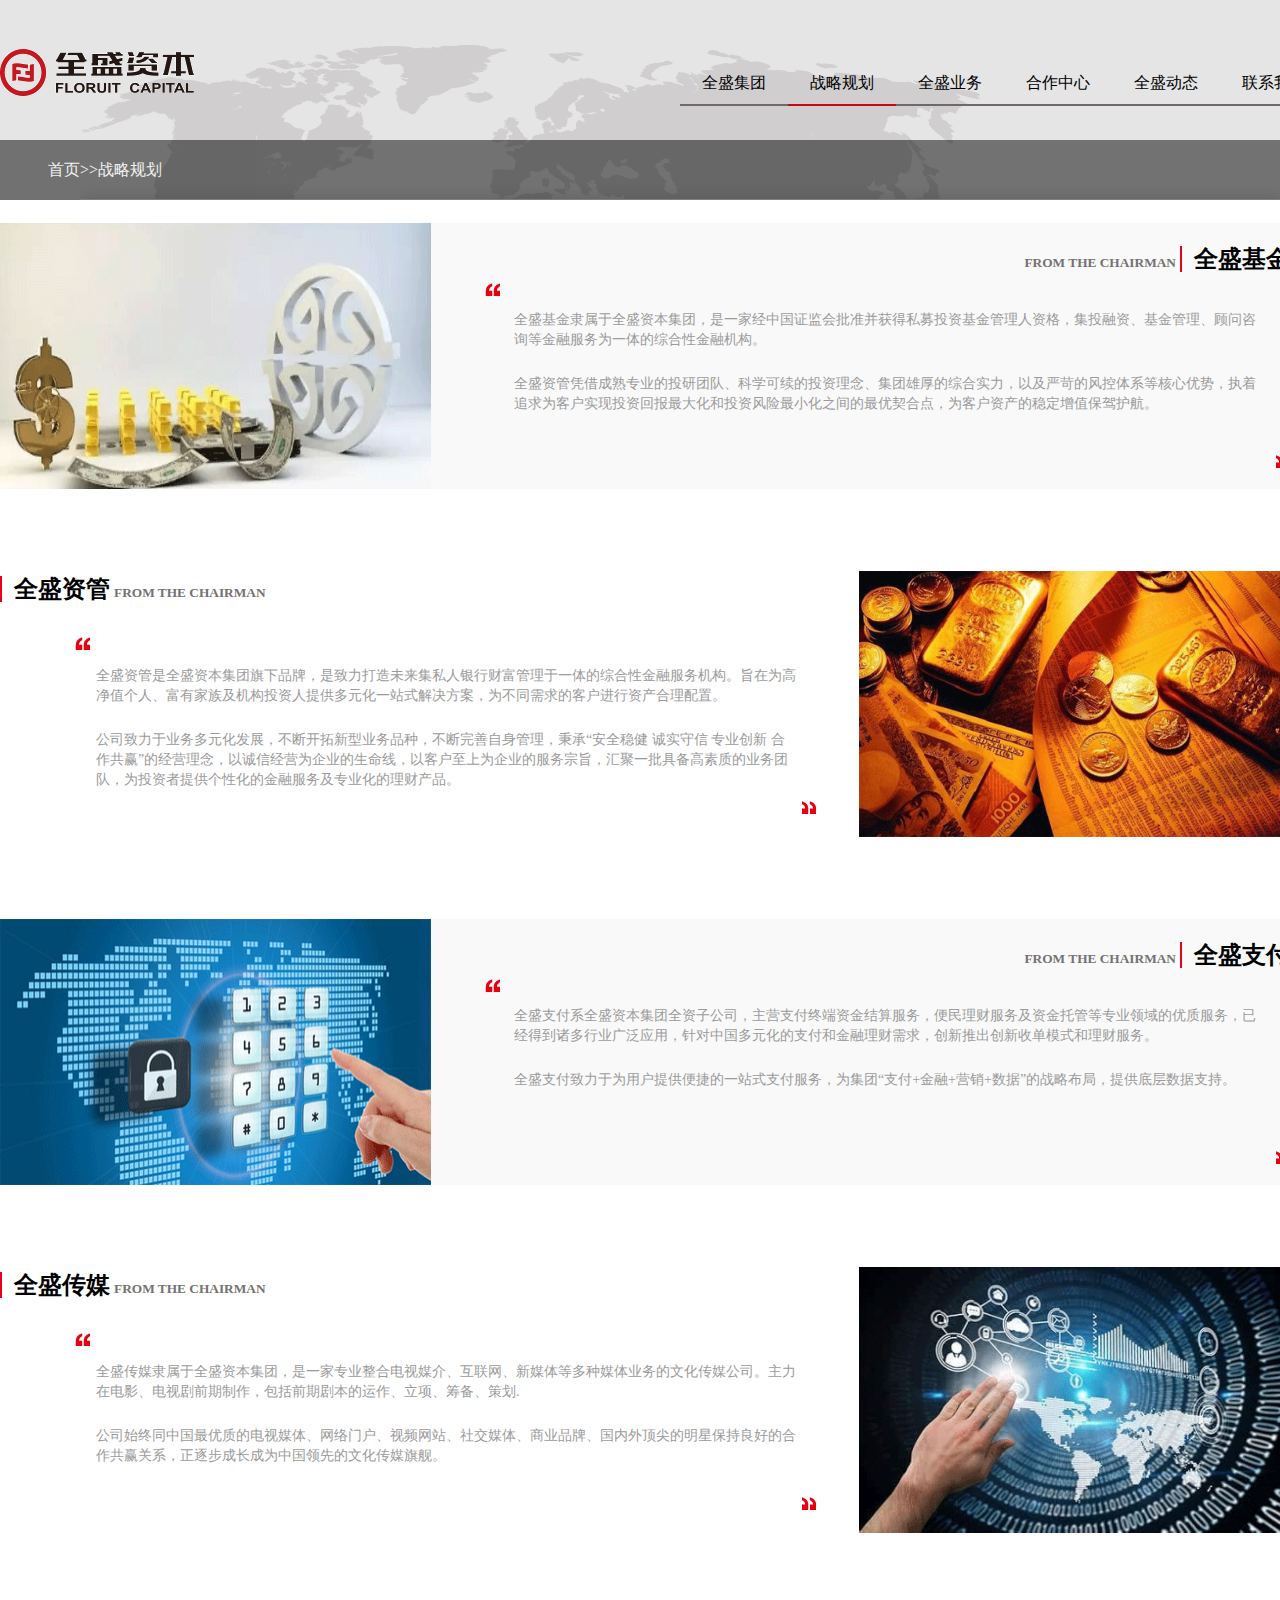
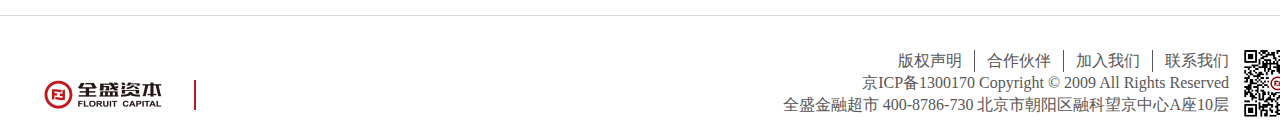
<file: zhanlue.html>
<!DOCTYPE html>
<html lang="en">
<head>
	<meta charset="UTF-8">
	<title>战略规划</title>
	<link rel="stylesheet" type="text/css" href="CSS/reset.css">
	<link rel="stylesheet" type="text/css" href="CSS/header-footer.css">
	<link rel="stylesheet" type="text/css" href="CSS/zhanlue.css">
</head>
<body>
	<div class="header">
		<div class="bg1"></div>
		<div class="warp header-inner">
			<a href="">
				<i class="logo"></i>
			</a>
			<ul class="header-menu">
				<li>
					<a href="">全盛集团</a>
				</li>
				<li class="focus">
					<a href="">战略规划</a>
				</li>
				<li>
					<a href="">全盛业务</a>
				</li>
				<li>
					<a href="">合作中心</a>
				</li>
				<li>
					<a href="">全盛动态</a>
				</li>
				<li>
					<a href="">联系我们</a>
				</li>
			</ul>
		</div>
		<div class="address">
			<div class="warp">
				<a href="">首页</a>
				<span>>></span>
				<a href="">战略规划</a>
			</div>
		</div>
	</div>
	<div class="container">
		<div class="w1360">
			<img src="img/money2.png">
			<div class="content bg">
				<div class="text-outer-r">
					<h3 class="title-r title">
						<small>FROM THE CHAIRMAN</small>
						<span>全盛基金</span>
					</h3>
					<div class="p-r1 para-outer">
						<i class="l-t icon"></i>
						<div class="para-r">
							<p>全盛基金隶属于全盛资本集团，是一家经中国证监会批准并获得私募投资基金管理人资格，集投融资、基金管理、顾问咨询等金融服务为一体的综合性金融机构。</p>
							<p>全盛资管凭借成熟专业的投研团队、科学可续的投资理念、集团雄厚的综合实力，以及严苛的风控体系等核心优势，执着追求为客户实现投资回报最大化和投资风险最小化之间的最优契合点，为客户资产的稳定增值保驾护航。</p>
						</div>
						<i class="r-b icon"></i>
					</div>
				</div>
			</div>
		</div>
		<div class="w1360">
			<div class="content">
				<h3 class="title-l title">
					<span>全盛资管</span>
					<small>FROM THE CHAIRMAN</small>
				</h3>
                <div class="p-l para-outer">
					<i class="l-t icon"></i>
					<div class="para-l">
						<p>全盛资管是全盛资本集团旗下品牌，是致力打造未来集私人银行财富管理于一体的综合性金融服务机构。旨在为高净值个人、富有家族及机构投资人提供多元化一站式解决方案，为不同需求的客户进行资产合理配置。</p>	
						<p>公司致力于业务多元化发展，不断开拓新型业务品种，不断完善自身管理，秉承“安全稳健 诚实守信 专业创新 合作共赢”的经营理念，以诚信经营为企业的生命线，以客户至上为企业的服务宗旨，汇聚一批具备高素质的业务团队，为投资者提供个性化的金融服务及专业化的理财产品。</p>
					</div>
					<i class="r-b icon"></i>
				</div>
			</div>
			<img src="img/money.png">
		</div>
		<div class="w1360">
			<img src="img/password.png">
			<div class="content bg">
				<div class="text-outer-r">
					<h3 class="title-r title">
						<small>FROM THE CHAIRMAN</small>
						<span>全盛支付</span>
					</h3>
					<div class="p-r1 para-outer">
						<i class="l-t icon"></i>
						<div class="para-r">
							<p>全盛支付系全盛资本集团全资子公司，主营支付终端资金结算服务，便民理财服务及资金托管等专业领域的优质服务，已经得到诸多行业广泛应用，针对中国多元化的支付和金融理财需求，创新推出创新收单模式和理财服务。</p>
							<p>全盛支付致力于为用户提供便捷的一站式支付服务，为集团“支付+金融+营销+数据”的战略布局，提供底层数据支持。</p>
						</div>
						<i class="r-b icon"></i>
					</div>
				</div>
			</div>
		</div>
		<div class="w1360">
			<div class="content">
				<h3 class="title-l title">
					<span>全盛传媒</span>
					<small>FROM THE CHAIRMAN</small>
				</h3>
                <div class="p-l para-outer">
					<i class="l-t icon"></i>
					<div class="para-l">
						<p>全盛传媒隶属于全盛资本集团，是一家专业整合电视媒介、互联网、新媒体等多种媒体业务的文化传媒公司。主力在电影、电视剧前期制作，包括前期剧本的运作、立项、筹备、策划.</p>	
						<p>公司始终同中国最优质的电视媒体、网络门户、视频网站、社交媒体、商业品牌、国内外顶尖的明星保持良好的合作共赢关系，正逐步成长成为中国领先的文化传媒旗舰。</p>
					</div>
					<i class="r-b icon"></i>
				</div>
			</div>
			<img src="img/technology.png">
		</div>
	</div>
    <div class="footer">
		<div class="warp footer-inner">
			<a href="">
				<i class="logo vertical-mid logo-bottom"></i>
			</a>
			<div class="footer-right">
				<div class="footer-text">
					<p class="p1 clear">
						<a href="">联系我们</a>
						<a href="">加入我们</a>
						<a href="">合作伙伴</a>
						<a href="">版权声明</a>
					</p>
					<p>
						<a href="">京ICP备1300170 </a>Copyright &copy; 2009 All Rights Reserved 
					</p>
					<p>
						全盛金融超市 400-8786-730 北京市朝阳区融科望京中心A座10层
					</p>
				</div>
				<i class="code"></i>
			</div>
		</div>
	</div>
</body>
</html>
</file>
<file: CSS/index.css>
body{
	font-family: microsoft yahei;
	text-align: center;
}
.icon{
	background: url(../img/icon.png);
}
.clear:after{
	content: "";
	display: block;
	clear: both;
}
.vertical-mid{
	position: absolute;
	top: 0;
	bottom: 0;
	margin: auto 0;
}
.both-mid{
	position: absolute;
	top: 0;
	bottom: 0;
	left: 0;
	right: 0;
	margin: auto;
}
i{
	display: block;
}
a{
	text-decoration: none;
}
a:hover{
	text-decoration: underline;
}
.warp{
	margin: 0 auto;
	width: 1200px;
}
.header{
	width: 100%;
	height: 90px;
	position: fixed;
	background-color: #fff;
	z-index: 100;
}
.header-inner{
	height: 90px;
	position: relative;
}
.header-inner div{
	height: 90px;
	position: absolute;
}
.logo{
	height:47px;
	width:194px;
	display: block;
	background: url(../img/logo.png) 0 0 no-repeat;
	margin-left: 112px;
}
.menu-outer{
	right: 0;
}
.head ul{
	float: right;
	margin-right: -1px;
}
.header li{
	float: left;
	height: 84px;
	width: 84px;
	margin-right: 1px;
	background-color: #898989;
}
.header li a{
	color: #d5d5d6;
	font-size: 12px;
}
.header li span{
	display: block;
	margin:0 auto;
}
.header li:hover{
	background-color: #c2191f;
}
.header li:hover a{
	color: #fff;
}
.header li:hover i{
	background: url(../img/quickmenu2.png);
}
.header li i{
	width: 40px;
	height: 38px;
	margin: 20px auto 0;
	display: block;
	background: url(../img/quickmenu.png);
}
.header .i2{
	background-position: -63px 0;
}
.header li:hover .i2{
	background-position: -63px 0;
}
.header .i3{
	background-position: -129px 1px;
	width: 48px;
}
.header li:hover .i3{
	background-position: -129px 1px;
}
.header .i4{
	background-position: -211px 0;
}
.header li:hover .i4{
	background-position: -211px 0;
}
.header .i5{
	background-position: -281px 0;
}
.header li:hover .i5{
	background-position: -281px 0;
}
.header .i6{
	background-position: -352px -1px;
}
.header li:hover .i6{
	background-position: -352px -1px;
}
.header .i7{
	background-position: -423px -1px;
	width: 51px;
}
.header li:hover .i7{
	background-position: -423px -1px;
}
.header .i8{
	background-position: -498px -1px;
}
.header li:hover .i8{
	background-position: -497px -3px;
}
.img-outer{
	width: 100%;
	padding-top: 90px;
}
.menu ul{
	width: 1201px;
	height: 72px;
	line-height: 72px;
}
.menu li{
	float: left;
	position: relative;
	height: 70px;
	width: 199px;
	border: 1px solid #dadadb;
	border-left: 0;
	position: relative;
}
.menu li:first-child {
    border-left: solid 1px #dadadb;
}
.menu li a{
	font-size: 14px;
}
.menu li:hover{
	background-color: #c2191f;
}
.menu li:hover .f{
	color: #fff;
}
.menu li:hover .drop-list{
	display: block;
}
.drop-list{
	width: 100%;
	padding: 10px 0;
	display: none;
	background: url(../img/menu_bg.png);
	background-size: 100% 100%;
	line-height: 24px;
	position: absolute;
	top:70px;
	z-index: 9;
}
.drop-list dd{
	padding-left: 70px;
	text-align: left;
}
.drop-list dd a{
	color: #666;
}
.drop-list a:hover{
	color: #c2191f;
}
.profile{
	height: 470px;
	background: url(../img/bg5.png) 0 0 no-repeat;
	background-size: 1366px;
	background-color: #fff;
	z-index: 5;
}
.video-outer{
	width: 732px;
	height: 100%;
	float: left;
	position: relative;
}
.video-outer iframe{
	width: 496px;
	height: 297px;
	background-color: #fff;
}
.profile-text{
	width: 468px;
	float: left;
	height: 100%;
	position: relative;
}
.profile .bg{
	background: url(../img/textbg.png)right no-repeat;
	position: absolute;
	opacity: 0.4;
	width: 573px;
	height: 470px;
	right: 0;
}
.text {
    width: 277px;
    position: absolute;
    right: 129px;
    top: 66px;
    height: 260px;
}
.text h3{
    background: url(../img/title_line_01.png) no-repeat right 6px;
    clear: both;
    width: auto;
    text-align: right;
    padding-right: 10px;
    height: 50px;
    float: right;
    margin-bottom: 30px;
    padding-top: 6px;
    background-size: 6px 44px;
}
h3{
	text-align: left;
	color: #4c4948;
}
h3 a{
	font-size: 25px;
	color: #4c4948;
}
h3 p{
	color: #747373;
}
.pa{
	font-size: 12px;
	text-indent:25px;
	float: right;
	width: 276px;
	text-align: left;
	line-height: 18px;
	color: #747373;
}
.text small{
	display: block;
}
.business{
	position: relative;
	height: 636px;
	overflow: hidden;
}
.business-bg{
	position: absolute;
	width: 1200px;
	height: 636px;
	background:url(../img/busbg.png)  0 0 no-repeat;
	background-size: 1200px;
	opacity: 0.06;
	z-index: -1;

}
.outer{
	width: 860px;
	height: 390px;
	margin: 0 auto;
}
.title-outer{
	margin-top: 50px;
	padding-left: 35px;
	height: 86px;
}
.title{
	background: url(../img/title_line_01.png)left 6px no-repeat;
	padding-left: 10px;
}
.title b{
	color: #c2191f;
}
.sha-outer li{
	width: 225px;
	float: left;
	margin: 0 30px;
	color: #fff;
}
.join-outer a{
	color: #fff;
}
.join-outer{
	width: 225px;
	height: 84px;
	line-height: 84px;
	background-color: #a4a5a5;
}
.sha-outer img{
	height: 160px;
	width: 225px;
	display: block;
}
.infor{
	padding: 25px 27px 15px;
	color: #e2e2e2;
	background-color:#a4a5a5; 
}
.infor p{
    line-height: 18px;
    font-size: 12px;
    text-align: justify;
    padding-bottom: 20px;
    margin-bottom: 10px;
}
.infor a{
	border: 1px solid #fff;
	border-radius: 15px;
	line-height: 20px;
	display: block;
	margin: 0 auto;
	height: 20px;
	width: 76px;
	color: #fff;
	font-size: 12px;
}
.news-infor{
	height: 163px;
	background-color: #7a7979;
}
.news-infor div{
	width: 1002px;
	float: right;
	background: url(../img/point.png)bottom repeat-x;
	color: #fff;
	font-size: 25px;
	margin-top: 60px;
	padding-bottom: 8px;
	text-align: left;
}
.news-infor i{
	width: 34px;
	height: 27px;
	background-position: -113px -35px;
	margin-left: -40px;
	display:block;
	margin-top: -27px;
}
.news{
	position: relative;
}
.news img,.news .box{
	width: 600px;
	height: 278px;
	float: left;
	position: relative;
	background-color: #d4d4d5;
	text-align: left;
}
.box i{
	width: 36px;
	height: 121px;
}
.box strong{
    font-size: 18px;
    display: block;
    margin-top: 76px;
    margin-left: 78px;
    
}
.box a{
	color: #3e3a39;
	text-align: left;
	font-size: 18px;
}
.box p{
    font-size: 12px;
    line-height: 20px;
    color: #747373;
    text-indent: 2em;
    margin:30px 78px 0;
}
.newsl{
	background: url(../img/lable_news.png);
	right: 0;
}
.newsr{
	background: url(../img/lable_news2.png);
	left: 0;
}
.control{
	height: 84px;
	width: 42px;
	position: absolute;
	top:236px;
}
.control-L{
	left: 60px;
}
.control-R{
	right: 60px;
}
.control .dark{
	background-color: #a0a0a1;
}
.control .bright{
	background-color: #eff0f0;
}
.control a{
	width: 42px;
	height: 42px;
	display: block;
	position: relative;
}
.control i{
	 width: 24px;
	 height: 12px;
	 display: block;
}
.control .i1{
	background-position: -5px -78px;
}
.control .i2{
	background-position: -36px -107px;
}
.control .i3{
	background-position: -36px -78px;
}
.control .i4{
	background-position: -5px -105px;
}
.shop>div{
	width: 50%;
	float: left;
	height: 50%;
}
.pl{
	padding-left: 230px;
	height: 94px;
}
.map{
	width: 529px;
}
.pics div{
	width: 50%;
	height: 50%;
	float: left;
	position: relative;
}
.pics img{
	width: 100%;
	height: 100%;
	float: left;
}
.pics .hidden{
	display: none;
}
.pics div:hover .hidden{
	display: block;
	position: absolute;
}
.news-infor .partner{
	background-position: -113px 0;
}
.partners{
	margin: 70px auto 90px; 
}
.pattner img{
	width: 806px;
	height: 398px;
}
.contact{
	background: url(../img/golden.png);
	background-size: 1200px 163px;
	height: 163px;
}
.contact div{
	color: #c2191f;
}
.contact a{
	color: #c2191f;
}
.contact span{
	font-size: 28px;
	padding-left: 48px;
}
.contact .ml{
	margin-left: 66px;
}
.contact .telephone{
	background: url(../img/telephone.png) 0 0 no-repeat;
	width: 26px;
	height: 27px;
}
.footer{
	position: relative;
	height: 108px;
}
.logo-bottom{
	width: 150px;
	height: 30px;
	border-right: 2px solid #c2191f;
	background: url(../img/footer_logo.png) 0 0 no-repeat;
}
.footer-right{
	height: 85px;
    position: absolute;
    right: 49px;
    top: 50%;
    margin-top: -20px;
    font-size: 12px;
}
.footer-text{
	float: left;
	margin-right: 15px;
	line-height: 22px;
	overflow: hidden;
	font-size: 16px;
	text-align: right;
}
.footer .p1{
	margin-right: -13px;
	text-align: center;
}
.footer-text .p1 a{
	color: #000;
	border-right: 1px solid #000;
	width: 88px;
	float: right;
}
.code{
	float: left;
	background: url(../img/code.png) 0 0 no-repeat;
	width: 67px;
	height: 67px;
}
</file>
<file: CSS/header-footer.css>
body{
	font-family: microsoft yahei;
	text-align: center;
}
.clear:after{
	content: "";
	display: block;
	clear: both;
}
.vertical-mid{
	position: absolute;
	top: 0;
	bottom: 0;
	margin: auto 0;
}
.both-mid{
	position: absolute;
	top: 0;
	bottom: 0;
	left: 0;
	right: 0;
	margin: auto;
}
.icon{
	background: url(../img/icon.png) 0 0 no-repeat;
}
i{
	display: block;
}
a{
	text-decoration: none;
}
a:hover{
	text-decoration: underline;
}
.w1225{
	width: 1225px;
	margin: 0 auto;
}
.header{
	height: 200px;
	width: 1360px;
	margin: 0 auto;
	background:url(../img/world.png) center bottom no-repeat;
	position: relative;
}
.header-inner{
	height: 200px;
}
.bg1{
	position: absolute;
	opacity: 0.1;
	height:100%;
	width:100%;
	background-color: #000;
	z-index: -1;
}
.warp{
	width: 1360px;
	margin: 0 auto;
	position: relative;
}
.logo{
	width: 194px;
    height: 47px;
    position: absolute;
    top: 49px;
    left: 0px;
    background: url(../img/logo.png) 0 0 no-repeat;
}
.header-menu{
	width: 50%;
	float:right;
	height: 44px;
	line-height: 42px;
	margin-top: 62px;
}
.header-menu li{
	width: 108px;
	height: 42px;
	border-bottom: 2px solid #706967;
	float: left;
}
li.focus{
	border-bottom: 2px solid #c80713;
}
.header-menu li:hover{
	border-bottom: 2px solid #c80713;
}
.header-menu a:hover{
	color: #c80713;
	text-decoration: underline;
}
.address{
	position: absolute;
	height: 60px;
	width:100%;
	background-color: #000;
	bottom: 0;
	opacity: 0.5;
	line-height: 60px;
}
.address a,.address span{
	float: left;
	color: #fff;
}
.address a:first-child{
	margin-left: 48px;
}
.footer{
	position: relative;
	height: 108px;
	width: 1360px;
	margin: 0 auto;
	border-top: 1px solid  #dad7d7;
}
.footer-inner{
	height: 100%;
}
.logo-bottom{
	width: 150px;
	height: 30px;
	border-right: 2px solid #c2191f;
	background: url(../img/footer_logo.png) 0 0 no-repeat;
	margin-left: 44px;
}
.footer-right{
	height: 85px;
    position: absolute;
    right: 49px;
    top: 50%;
    margin-top: -20px;
    font-size: 12px;
}
.footer-text{
	float: left;
	margin-right: 15px;
	line-height: 22px;
	overflow: hidden;
	font-size: 16px;
	text-align: right;
	color: #585657;
}
.footer-text a{
	color: #585657;
}
.footer .p1{
	margin-right: -13px;
	text-align: center;
}
.footer-text .p1 a{
	border-right: 1px solid #585657;
	width: 88px;
	float: right;
}
.code{
	float: left;
	background: url(../img/code.png) 0 0 no-repeat;
	width: 67px;
	height: 67px;
}
</file>
<file: CSS/contact.css>
.container{
	padding-top: 44px;
	text-align: left;
	margin: 0 auto;
	width: 1360px;
	margin-bottom: 70px;
}
.title{
	margin-top: 5px;
	margin-bottom:60px; 
}
.title-l{
	float: left;
}
.title-l small{
	color: #747272;
}
.title span{
	font-size: 24px;
	color: #000;
	text-indent: 12px;
	height: 26px;
	line-height: 26px;
	display: inline-block;
	border-left: 2px solid #e6001e; 
}
</file>
<file: CSS/hezuo.css>
.container{
	padding-top: 34px;
	text-align: left;
}
.w1360{
	width: 1360px;
	margin: 0 auto;
	margin-bottom: 91px;
}
.icon{
	background: url(../img/icon.png);
}
.container{
	margin-top: 23px;
}
.w1360 img{
	height: 306px;
	width: 610px;
	float: left;
}
.content{
	width: 685px;
	float: left;
	background-color: #f9f9f9;
	padding-right: 65px;
}
.text-outer-r{
	margin-top:18px;
	float: right;

}
.p-r1{
	height: 186px;
	position: relative;
}
.para{
	margin: 45px 0 0 30px;
}
.p-l{
	width:742px;
	height: 178px; 
	margin-top: 24px;
	margin-left: 74px;
	float: left;
}
.title{
	margin-top: 5px;
	margin-bottom:10px; 
}
.title-r{
	float: right;
}
.title-l{
	margin-bottom: 46px;
}
.title-l small{
	color: #747272;
}
.title span{
	font-size: 24px;
	color: #000;
	text-indent: 12px;
	height: 26px;
	line-height: 26px;
	display: inline-block;
	border-left: 2px solid #e6001e; 
}
.title-r small{
	color: #747272;
	display: inline-block;
}
.para-outer{
	position: relative;
	color: #9b9b9b;
	overflow: hidden;
	margin-left: 23px;
	width: 659px;
}
.para-outer p{
	font-size: 14px;
	line-height: 20px;
	margin-bottom: 24px;
}
.l-t{
	background-position: -79px -77px;
	width: 16px;
	height: 14px;
	position: absolute;
}
.r-b{
	background-position: -79px -103px;
	width: 16px;
	height: 14px;
	position: absolute;
	right: 0;
	bottom: 0;
}
.container ul li:hover .word-outer{
	border: solid 1px #e60012;
    border-top: 0px;
    border-bottom: solid 2px #e60012;
}
.container ul{
	margin: 0 auto;
	width: 1225px;
}
.container ul li{
	margin-left: 60px;
	float: left;
}
.container ul li:first-child{
	margin-left: 0;
}
.container ul li img{
	width: 261px;
	height: 140px;
	display: block;
}
.word-outer{
	width: 233px;
	border:1px solid #eaeaea;
	border-top: 0;
	padding-left: 26px;
	padding-top: 24px;
}
.p1{
	color: #505050;
	font-size: 16px;
}
.p2{
	font-size: 14px;
	color: #9b9b9b;
	margin-top: 18px;
	height: 78px;
}
.word-outer a{
	height: 21px;
	width: 75px;
	display: block;
	font-size: 12px;
	color: #9b9b9b;
	border:1px solid #9b9b9b;
	border-radius: 12px;
	line-height: 21px;
	text-align: center;
	margin-bottom: 24px;
}
.number{
	margin: 44px 0 70px 70px;
	color: #535353;
	font-size: 20px;
}
.imgs{
	width: 1225px;
	margin: 0 auto;
	position: relative;
	height: 284px;
}
.imgs i{
	width: 20px;
	height: 35px;
	background: url(../img/btn.png) 0 0 no-repeat;
}
.imgs a{
	width: 20px;
	height: 35px;
}
.imgs a:hover .next1,.imgs a:hover .prew1{
	display: block;
}
.imgs a:hover .prew,.imgs a:hover .next{
	display: none;
}
.imgs .prew1{
	background-position: 0 -45px;
	display: none;
	position: absolute;
	top:0;
	left: 0;
}
.imgs .next{
	right: 0;
	background: url(../img/btn.png) -47px 0 no-repeat;
}
.imgs .next1{
	right: 0;
	background-position: -47px -45px;
	position: absolute;
	top:0;
	left: 0;
}
.r{
	right: 0;
}
.imgs div{
	width: 500px;
	position: relative;
}
.img1-outer{
	margin-left: 77px;
	float: left;
}
.img2-outer{
	margin-right: 78px;
	float: right;
}
.imgs .img3-outer{
	position: absolute;
	left: 362px;
	top:34px;
	bottom: 0;
	line-height: 46px;
	font-size: 20px;
	text-align: center;
	color: #fff;
	height: 284px;
}
.imgs img{
	width: 500px;
	height: 284px;
	display: block;	
}
.imgs .shadow{
	background-color: #000;
	opacity: 0.2;
	position: absolute;
	height: 284px;
}
.imgs .text{
	width: 100%;
	height: 46px;
	background-color: #000;
	position: absolute;
	opacity: 0.5;
	bottom: 0;
}
.imgs span{
	position: absolute;
	bottom: 0;
	width: 100%;
	height: 46px;
	line-height: 46px;
	font-size: 20px;
	text-align: center;
	color: #fff;
	left: 0;
}
</file>
<file: CSS/xinwen.css>
.container{
	height: 1124px;
	margin-top: 34px;
	background: url(../img/hand.png)top no-repeat;
	background-size:1366px 202px;
}
.news{
	position: absolute;
	left: 70px;
	top: 126px;
	height: 902px;
}
 .ul-l,.ul-r{
	float: left;
	text-align: center;
	color: #fff;
	line-height: 30px;
	font-size: 22px;
}
.ul-l{
	height: 903px;
	margin-top: -1px;
	background-color: #9b9a9a;
	width: 327px;	
}
.th{
	margin: 40px 0 0 72px;
	text-align: left;
}
.th a{
	font-size: 22px;
}
.date{
	padding-top: 34px;
}
.ul-l li{
	height: 128px;
	border-top: 1px solid #7c7c7c;
}
.ul-t{
	background-color: #edd3a3;
	margin-left: -1px;
	overflow: hidden;
	height: 128px;
}
.ul-t a{
	color: #fff;
}
.ul-t li{
	width: 297px;
	float: left;
	border-left: 1px solid #e0c086;
	height: 128px; 
}
.ul-t li:hover{
	background-color: #e60012;
}
.ul-t .focus{
	background-color: #e60012;
	border: 0;
}
.main{
	float: left;
	text-align: left;
	font-size: 14px;
	color: #9b9b9b;
	margin: 25px 0 0 50px;
	width: 848px;
}
.main li{
	border-top: 1px solid #e1e1e1;
	height: 170px;
	overflow: hidden;
}
.main li:first-child{
	border: 0;
}
.main h4 a{
	font-size: 18px;
	color: #434343;
	margin-top: 22px;
	display: block;
	margin-left:0px;
}
.infor{
	margin: 30px 0 24px 0;
	line-height: 
}
.icon{
	background: url(../img/icon.png) 0 0 no-repeat;
}
.eye{
	width: 20px;
	height: 11px;
	float: left;
	margin-top: 4px;
	margin-right: 5px;
}
.share{
	float: right;
	width: 17px;
	height: 19px;
	background: url(../img/icon.png) -1px -19px no-repeat;
}
.main a{
	margin-left: 31px;
	color: #edd3a3;
}
.more-infor{
	width: 199px;
	height: 51px;
	border: 1px solid #e60012;
	color: #e60012;
	position: absolute;
	bottom:0;
	right: 273px;
	line-height: 51px;
}
</file>
<file: CSS/xiangqing.css>
.container{
	width: 1220px;
	margin: 0 auto;
	text-align: left;
}
.title{
	margin:44px  0 56px 364px;
	overflow: hidden;
}
.title .infor{
	color: #c9c9c9;
	margin-bottom: 0;
}
.title span{
	margin-right: 34px;
}
.container h3{
	margin-bottom: 26px;
	color: #434343;
	font-size: 24px;
}
.news-text p{
	margin-bottom: 28px;
	text-indent: 26px;
	color: #9b9b9b;
}
.container img{
	margin: 38px auto;
	display: block;
}
h4{
	color: #202020;
	text-indent: 0;
	margin-bottom: 28px;
}
.size{
	width: 545px;
	height: 282px;
}
.link-holder{
	margin-top: 54px;
	height: 92px;
	color: #575757;
	line-height: 25px;
}
.link-holder a{
	color: #575757;
}
</file>
<file: CSS/yewu.css>
.box{
	width: 1360px;
	margin: 0 auto;
	position: relative;
	margin-bottom: 99px;
	color: #7d7d7d;
	font-size: 14px;
	overflow: hidden;
	text-align: left;
}
.box:first-child{
	margin-top: 35px;
}
.box img{
	width: 613px;
	height: 381px;
	float: left;
}
.profile-r{
	width: 115px;
	height: 38px;
	background: url(../img/beijing.png);
	float: left;
	margin-left: 5px;
	font-size: 22px;
	color: #fff;
	text-align: center;
}
.profile-l{
	width: 115px;
	height: 38px;
	background: url(../img/beijing1.png);
	float: left;
	margin-left: 5px;
	font-size: 22px;
	color: #fff;
	text-align: center;
}
.i-outer{
	width: 747px;
	float: left;
	line-height: 38px;
}
.i-outer-r{
	float: right;
	width: 283px;
}
.i-outer-l{
	float:left;
}
.icon{
	background: url(../img/icoins.png) 0 0 no-repeat;
	width: 36px;
	height: 36px;
	margin-left: 18px;
	float: left;
	position: relative;
	vertical-align: middle;
}
.i-outer .small{
	margin-left: 8px;
}
.i-outer i span{
	display: none;
    width: 116px;
    position: absolute;
    top: 29px;
    left:-32px;
    text-align: center;
    font-style: normal;
    font-size: 16px;
}
.i-outer i:hover span{
	display: block;
}
.i2{
	background-position: -40px 0;
}
.i3{
	background-position: -80px 0;
}
.i4{
	background-position: 0 -40px;
}
.i5{
	background-position: -40px -40px;
}
.i6{
	background-position: -80px -40px;
}
.i7{
	background-position: 0 -80px;
}
.i8{
	background-position: -40px -80px;
}
.i9{
	background-position: -80px -80px;
}
.i10{
	background-position: 0 -120px;
}
.i11{
	background-position: -40px -120px;
}
.i12{
	background-position: -80px -120px;
}
.i13{
	background-position: 0 -160px;
}
.i14{
	background-position: -40px -160px;
}
.i15{
	background-position: -80px -160px;
}
.abs{
	position: absolute;
	width: 844px;
	height: 256px;
	bottom: 0;
	background-color: #fff;
}
.abs-r{
	right: 0;
}
.abs-l{
	left: 0;
}
.text-outer{
	margin-top: 28px;
}
.text-outer-r{
	margin-left:55px;
}
.text-outer-l{
	margin-right: 55px;
}
.text-outer p{
	margin-bottom: 28px;
}
.text-outer span{
	font-size: 26px;
}
.text-outer a{
	display: block;
	height: 21px;
	width: 75px;
	line-height: 21px;
	text-align: center;
	font-size: 12px;
	color: #9b9b9b;
	border: 1px solid #9b9b9b;
	border-radius: 14px;
	margin-top: 36px
}
</file>
<file: CSS/zhanlue.css>
.w1360{
	width: 1360px;
	margin: 0 auto;
	margin-bottom: 82px;
	height: 266px;
}
.icon{
	background: url(../img/icon.png);
}
.bg{
	background-color: #f9f9f9;
	padding-right: 70px;
}
.container{
	margin-top: 23px;
}
.w1360 img{
	height: 266px;
	width: 431px;
	float: left;
}
.content{
	width: 859px;
	float: left;
	height: 266px;
}
.text-outer-r{
	margin-top:18px;
	float: right;
	width: 806px;
}
.p-r1{
	width: 806px;
	height: 186px;
	position: relative;
}
.para-r{
	margin: 28px 30px 0;
}
.p-l{
	width:742px;
	height: 178px; 
	margin-top: 24px;
	margin-left: 74px;
	float: left;
}
.para-l{
	margin: 30px 0 0 22px;
	width: 700px;
}
.title{
	margin-top: 5px;
	margin-bottom:10px; 
}
.title-r{
	float: right;
}
.title-l{
	float: left;
}
.title-l small{
	color: #747272;
}
.title span{
	font-size: 24px;
	color: #000;
	text-indent: 12px;
	height: 26px;
	line-height: 26px;
	display: inline-block;
	border-left: 2px solid #e6001e; 
}
.title-r small{
	color: #747272;
	display: inline-block;
}
.para-outer{
	position: relative;
	color: #9b9b9b;
	text-align: left;
	overflow: hidden;
}
.para-outer p{
	font-size: 14px;
	line-height: 20px;
	margin-bottom: 24px;
}
.l-t{
	background-position: -79px -77px;
	width: 16px;
	height: 14px;
	position: absolute;
}
.r-b{
	background-position: -79px -103px;
	width: 16px;
	height: 14px;
	position: absolute;
	right: 0;
	bottom: 0;
}
</file>
